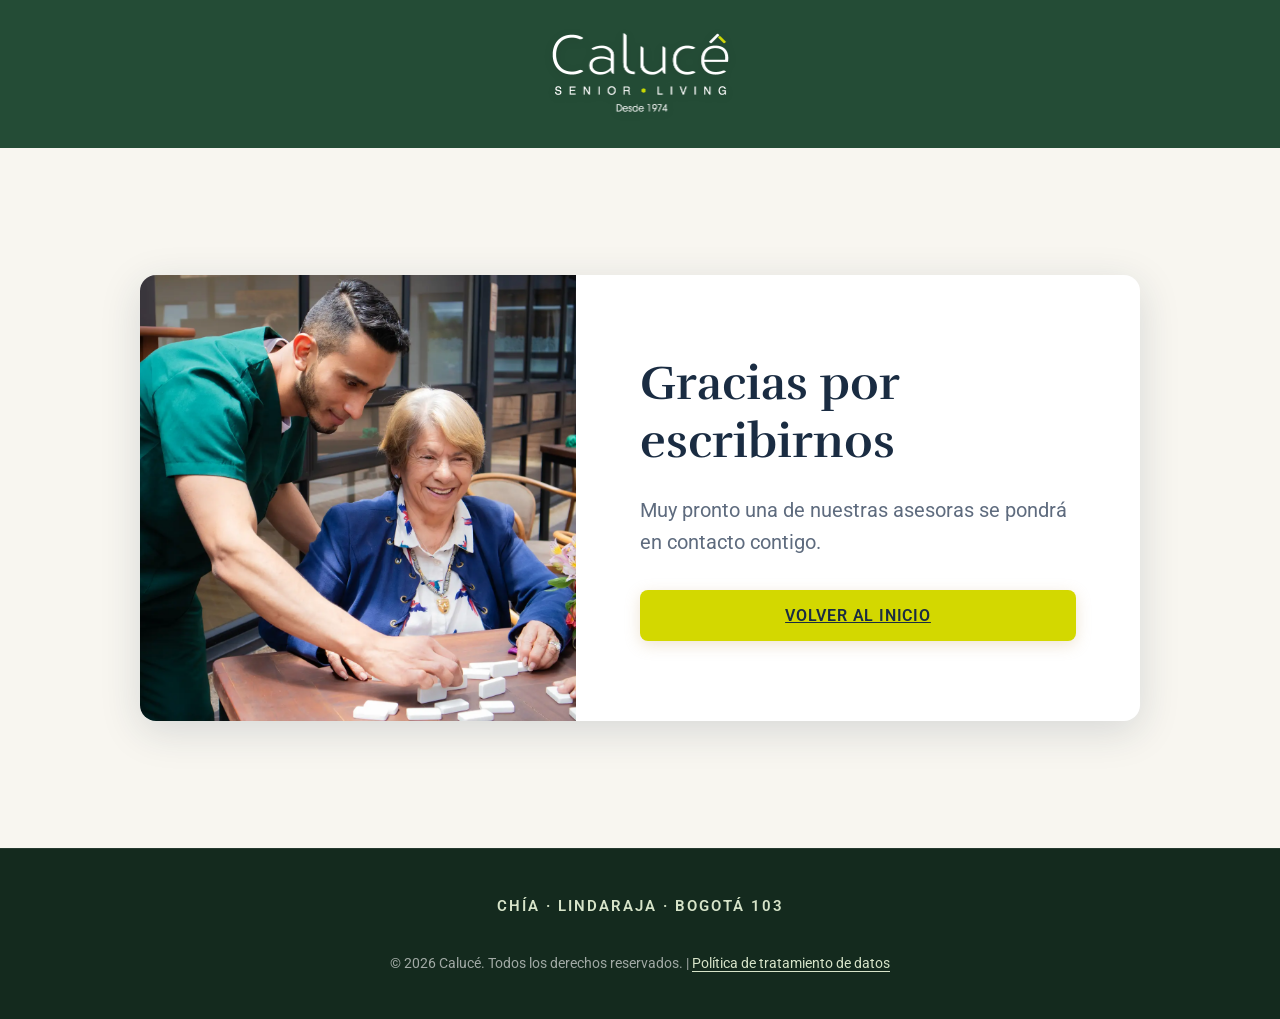
<file: gracias.html>
<!DOCTYPE html>
<html lang="es">
<head>
    <!-- Google Tag Manager -->
    <script>(function(w,d,s,l,i){w[l]=w[l]||[];w[l].push({'gtm.start':
    new Date().getTime(),event:'gtm.js'});var f=d.getElementsByTagName(s)[0],
    j=d.createElement(s),dl=l!='dataLayer'?'&l='+l:'';j.async=true;j.src=
    'https://www.googletagmanager.com/gtm.js?id='+i+dl;f.parentNode.insertBefore(j,f);
    })(window,document,'script','dataLayer','GTM-M3RSPCSP');</script>
    <!-- End Google Tag Manager -->
    <meta charset="UTF-8">
    <meta name="viewport" content="width=device-width, initial-scale=1.0">
    <title>Gracias - Calucé Senior Living</title>
    
    <!-- Favicon -->
    <link rel="icon" href="favicon.ico?v=2" type="image/x-icon">
    
    <!-- Google Fonts -->
    <link rel="preconnect" href="https://fonts.googleapis.com">
    <link rel="preconnect" href="https://fonts.gstatic.com" crossorigin>
    <link href="https://fonts.googleapis.com/css2?family=Roboto:wght@300;400;500;700&family=Rufina:wght@400;700&display=swap" rel="stylesheet">
    
    <!-- CSS -->
    <link rel="stylesheet" href="style.css">
</head>
<body class="thank-you-page">
    <!-- Google Tag Manager (noscript) -->
    <noscript><iframe src="https://www.googletagmanager.com/ns.html?id=GTM-M3RSPCSP"
    height="0" width="0" style="display:none;visibility:hidden"></iframe></noscript>
    <!-- End Google Tag Manager (noscript) -->
    <!-- Header -->
    <header class="header" style="position: static; background-color: #244c36;">
        <div class="logo-container" style="text-align: center;">
            <a href="index.html">
                <img src="Caluce_senior_living_logo_x2.webp" alt="Calucé Senior Living Logo" class="logo">
            </a>
        </div>
    </header>

    <main class="thank-you-main">
        <div class="thank-you-container">
            <div class="thank-you-image">
                <img src="thank_you_bg.webp" alt="Calucé">
            </div>
            <div class="thank-you-text">
                <h1>Gracias por escribirnos</h1>
                <p>Muy pronto una de nuestras asesoras se pondrá en contacto contigo.</p>
                <a href="index.html" class="submit-btn" style="width: auto; padding: 1rem 3rem; margin-top: 2rem;">VOLVER AL INICIO</a>
            </div>
        </div>
    </main>

    <!-- Footer -->
    <footer class="footer">
        <div class="footer-content">
            <div class="footer-locations">CHÍA &middot; LINDARAJA &middot; BOGOTÁ 103</div>
            <div class="footer-legal">
                &copy; 2026 Calucé. Todos los derechos reservados. | <a href="politica.html">Política de tratamiento de datos</a>
            </div>
        </div>
    </footer>
</body>
</html>
</file>
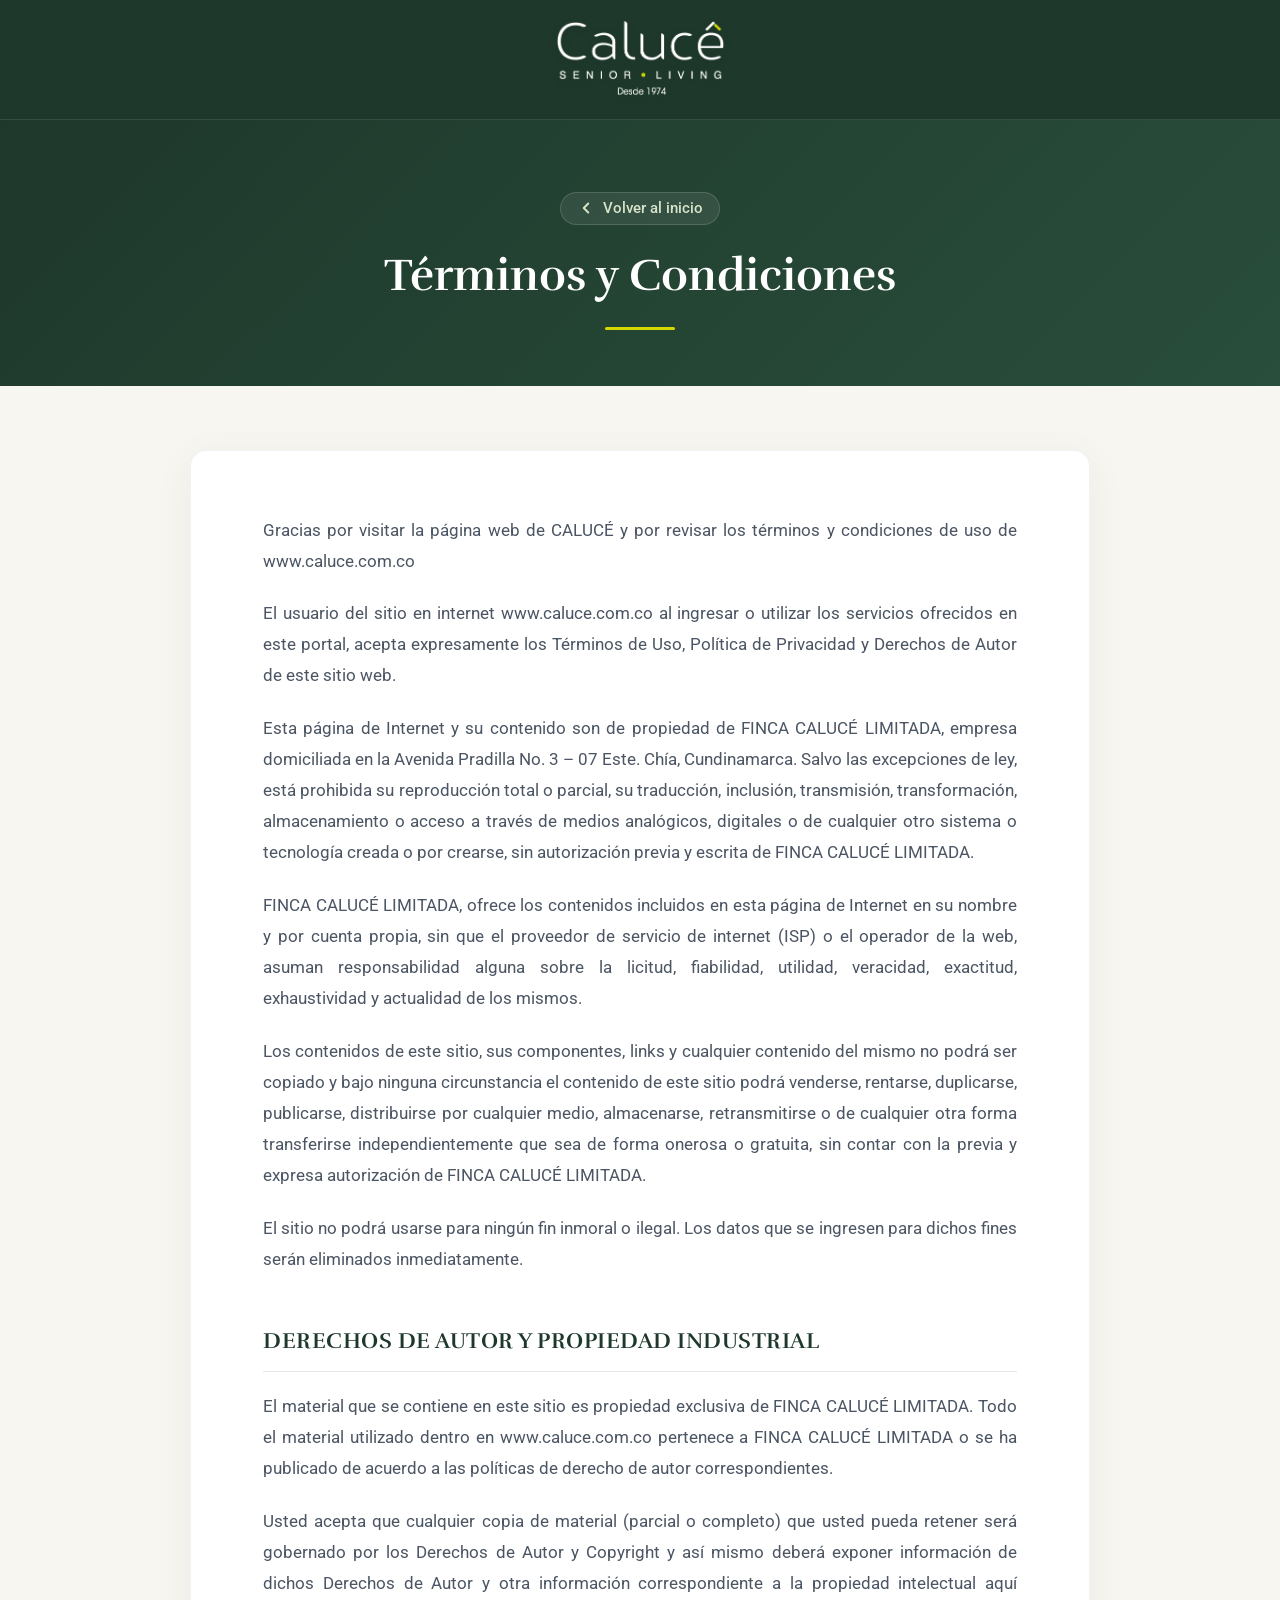
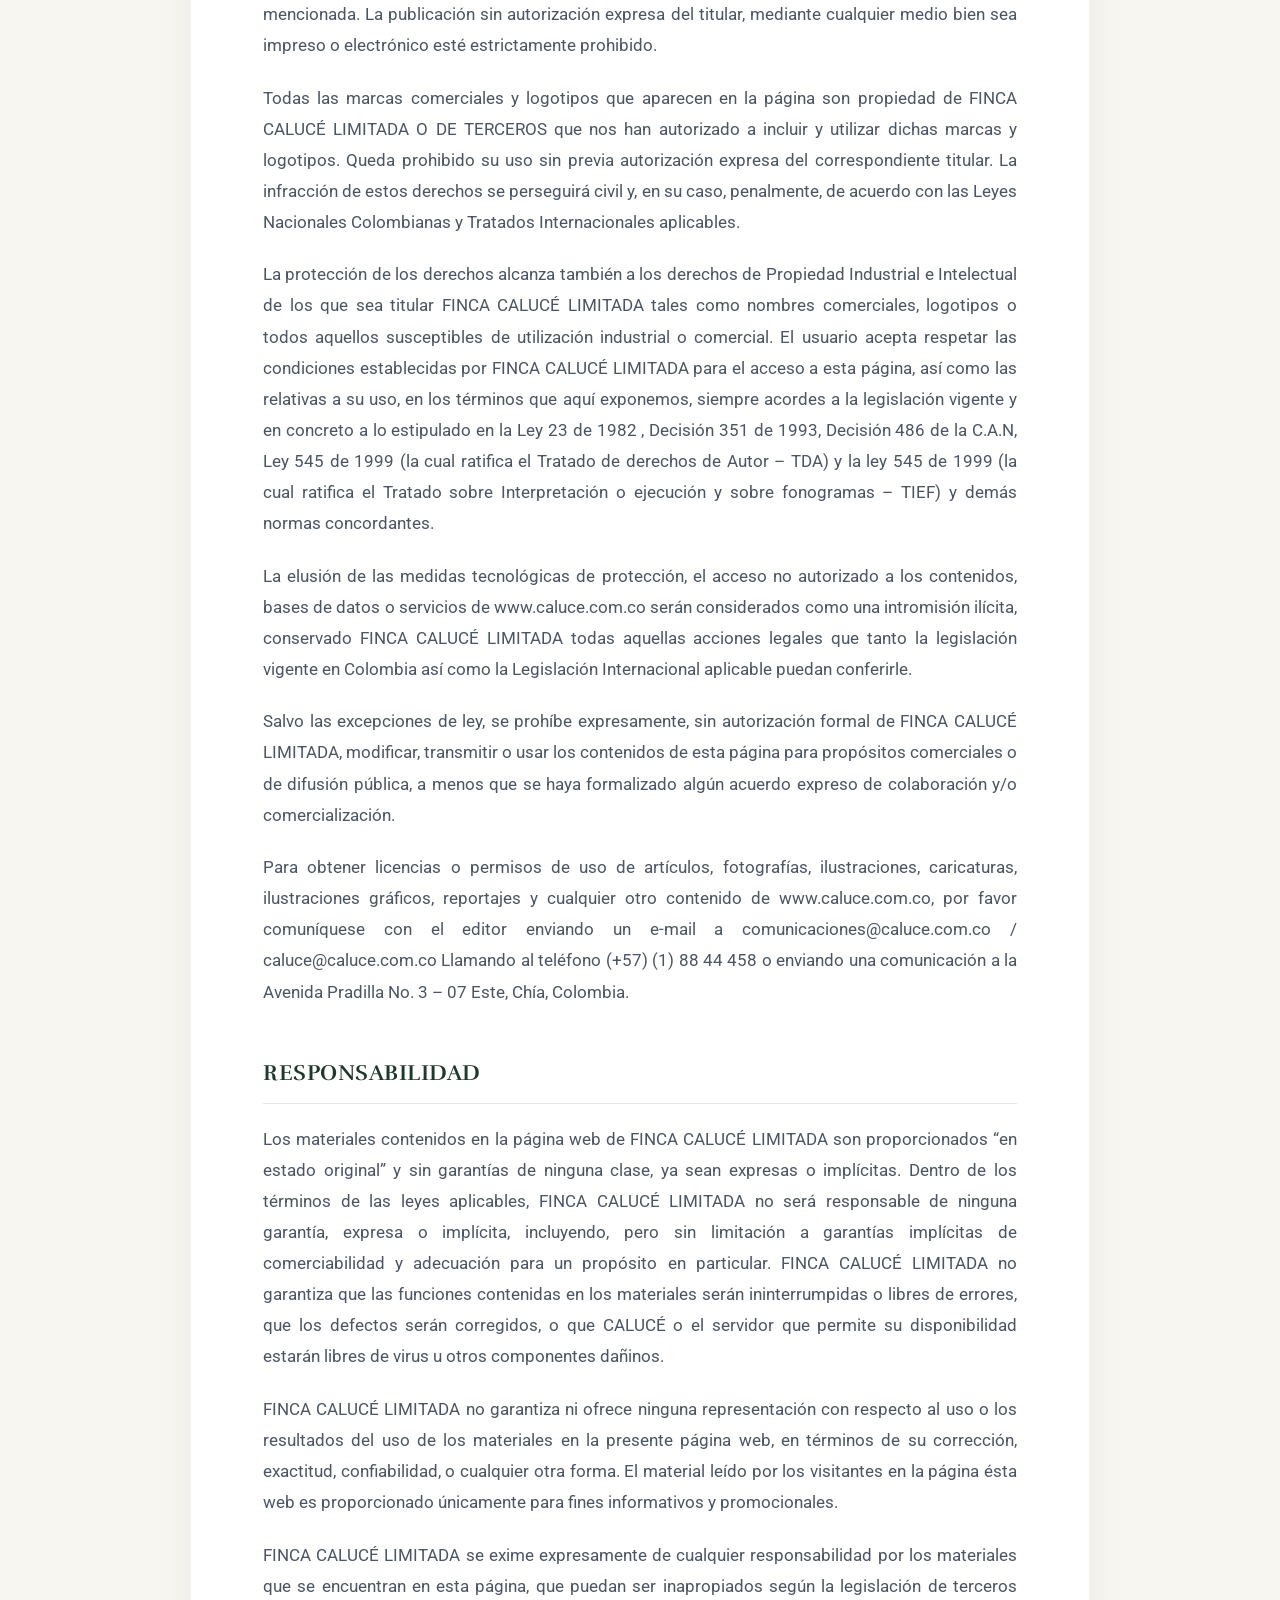
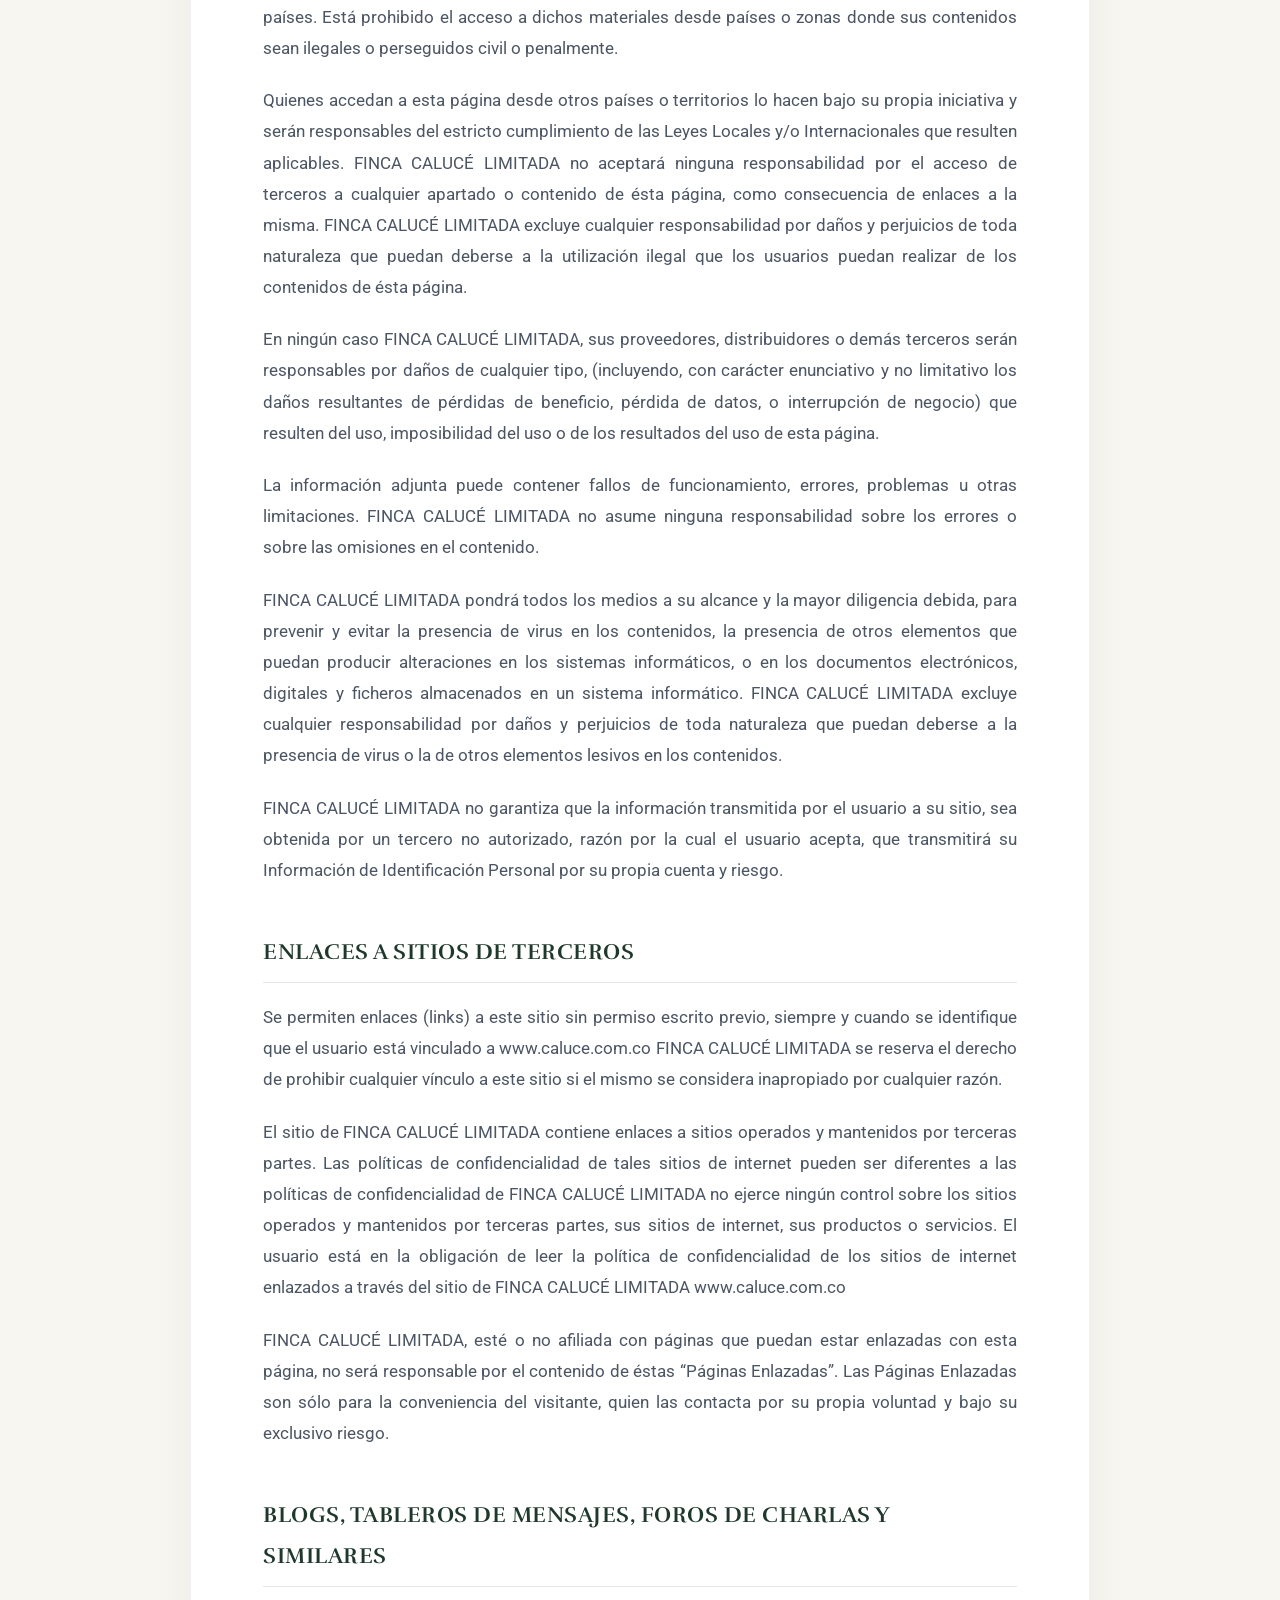
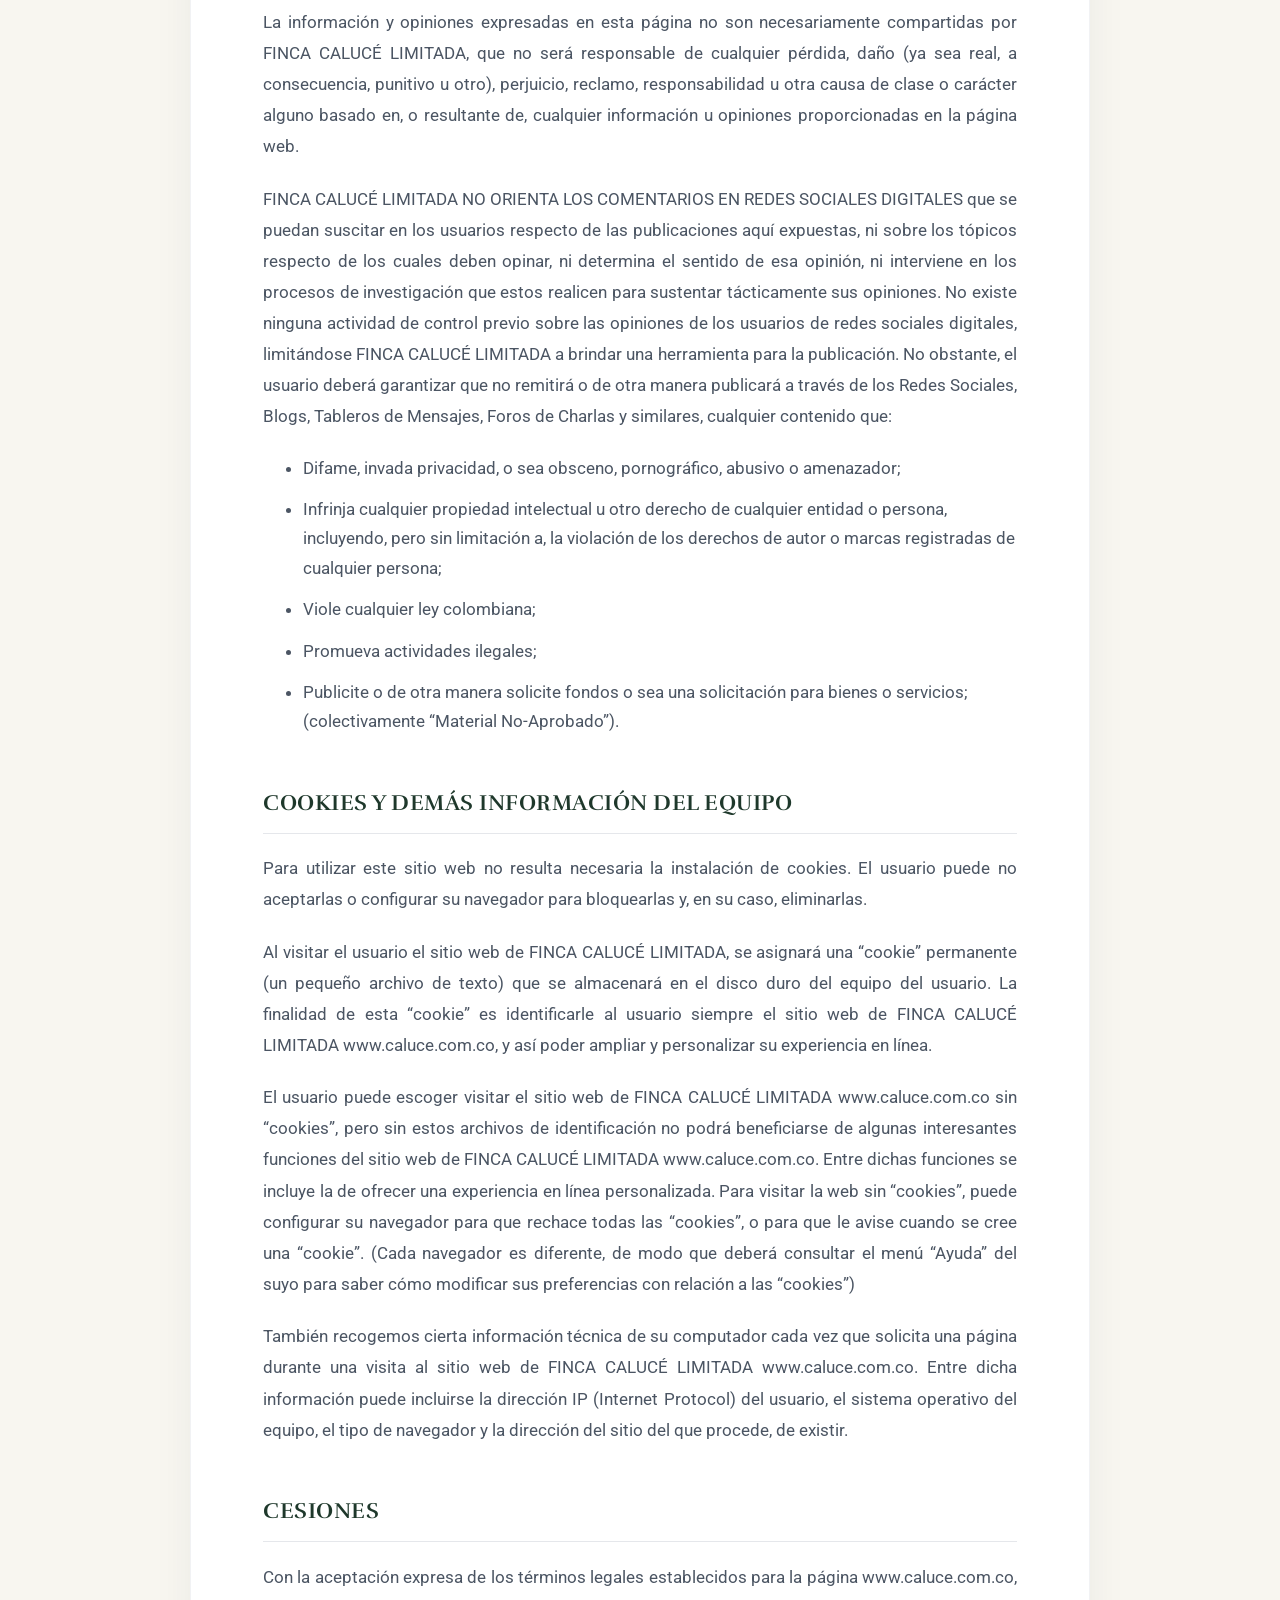
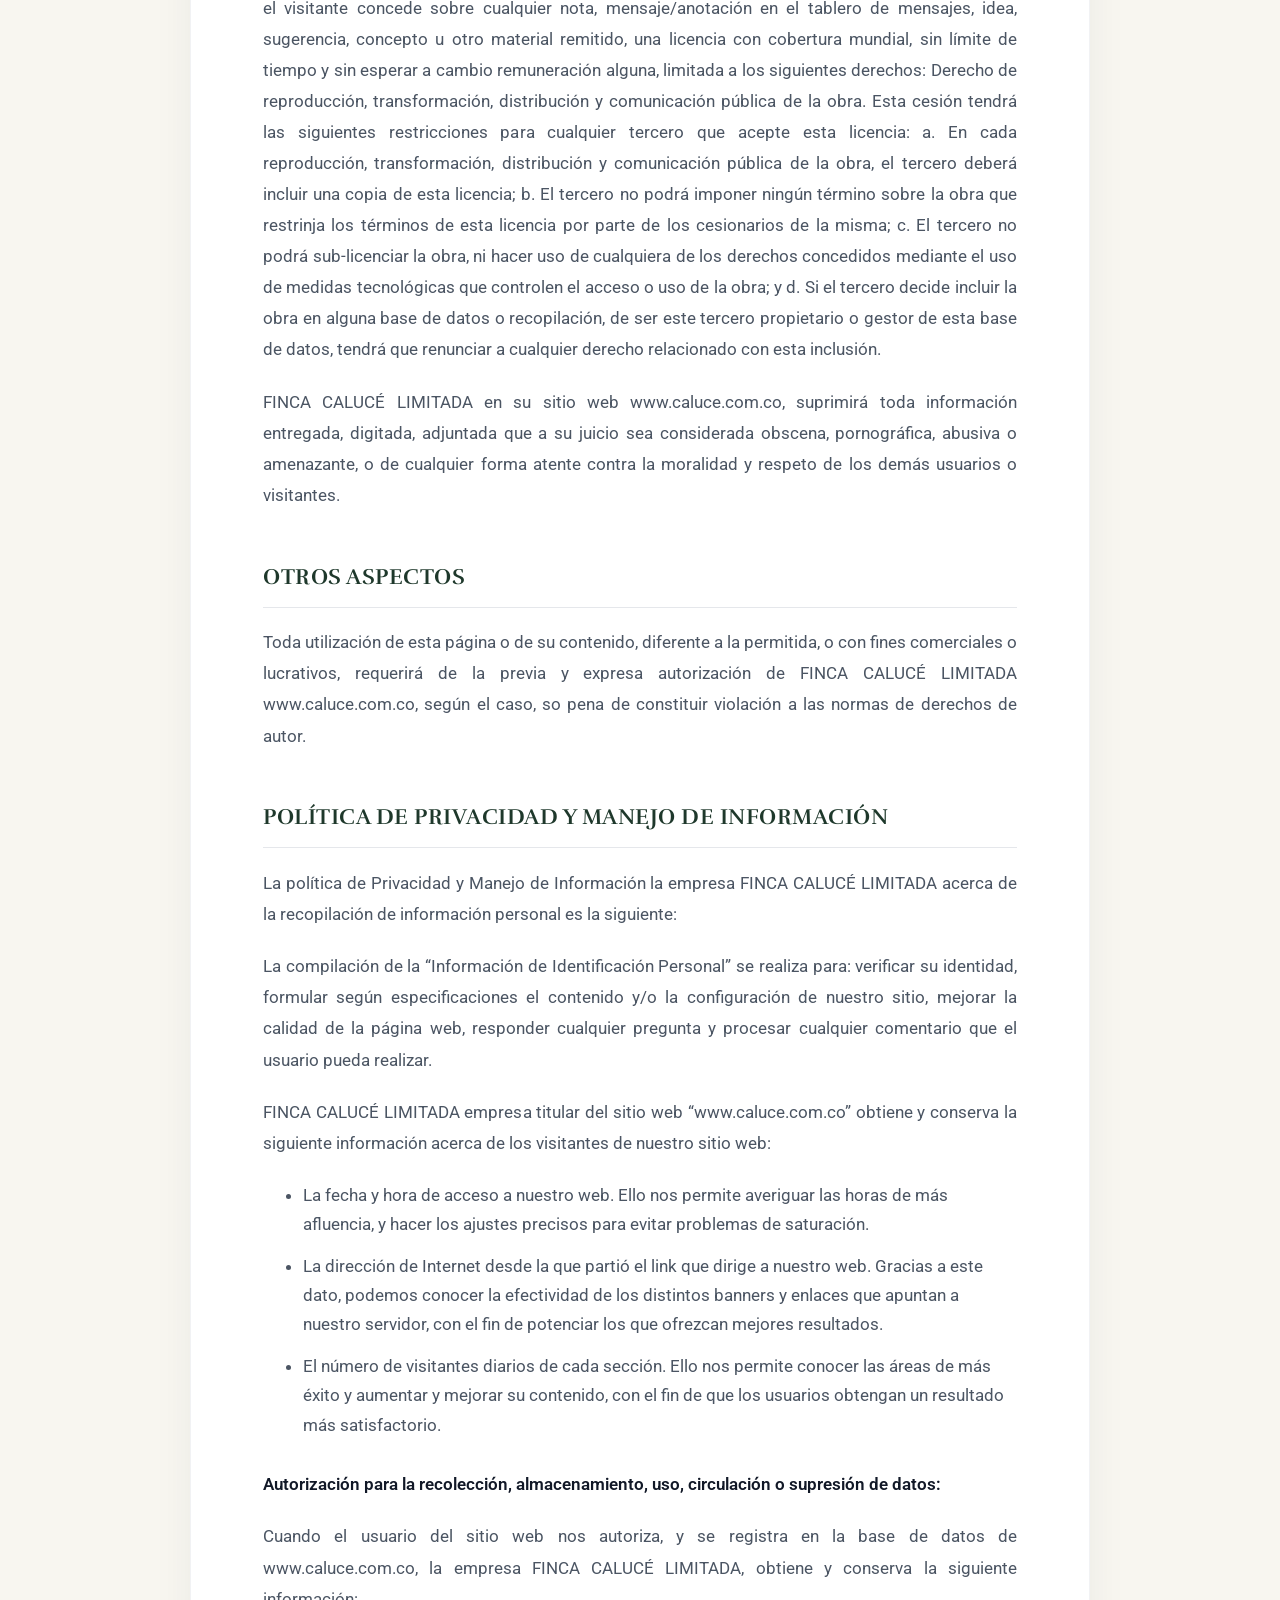
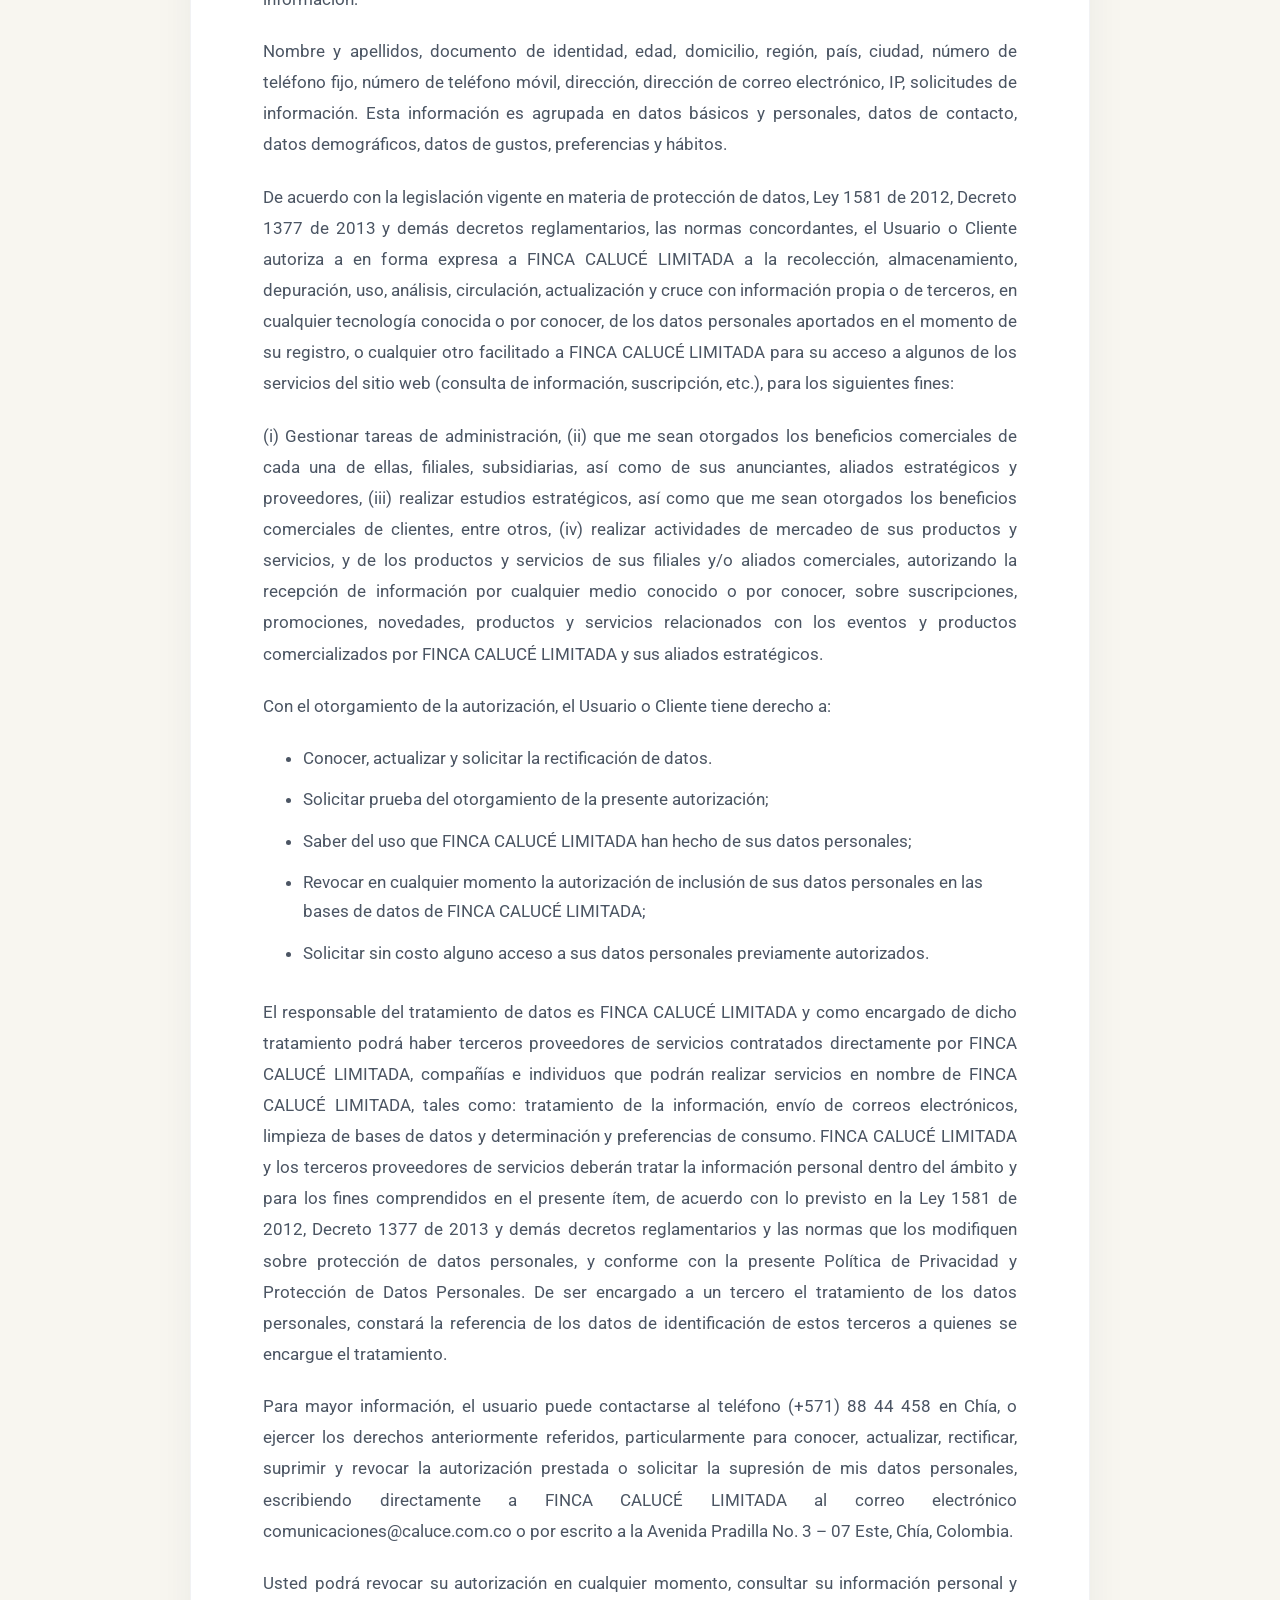
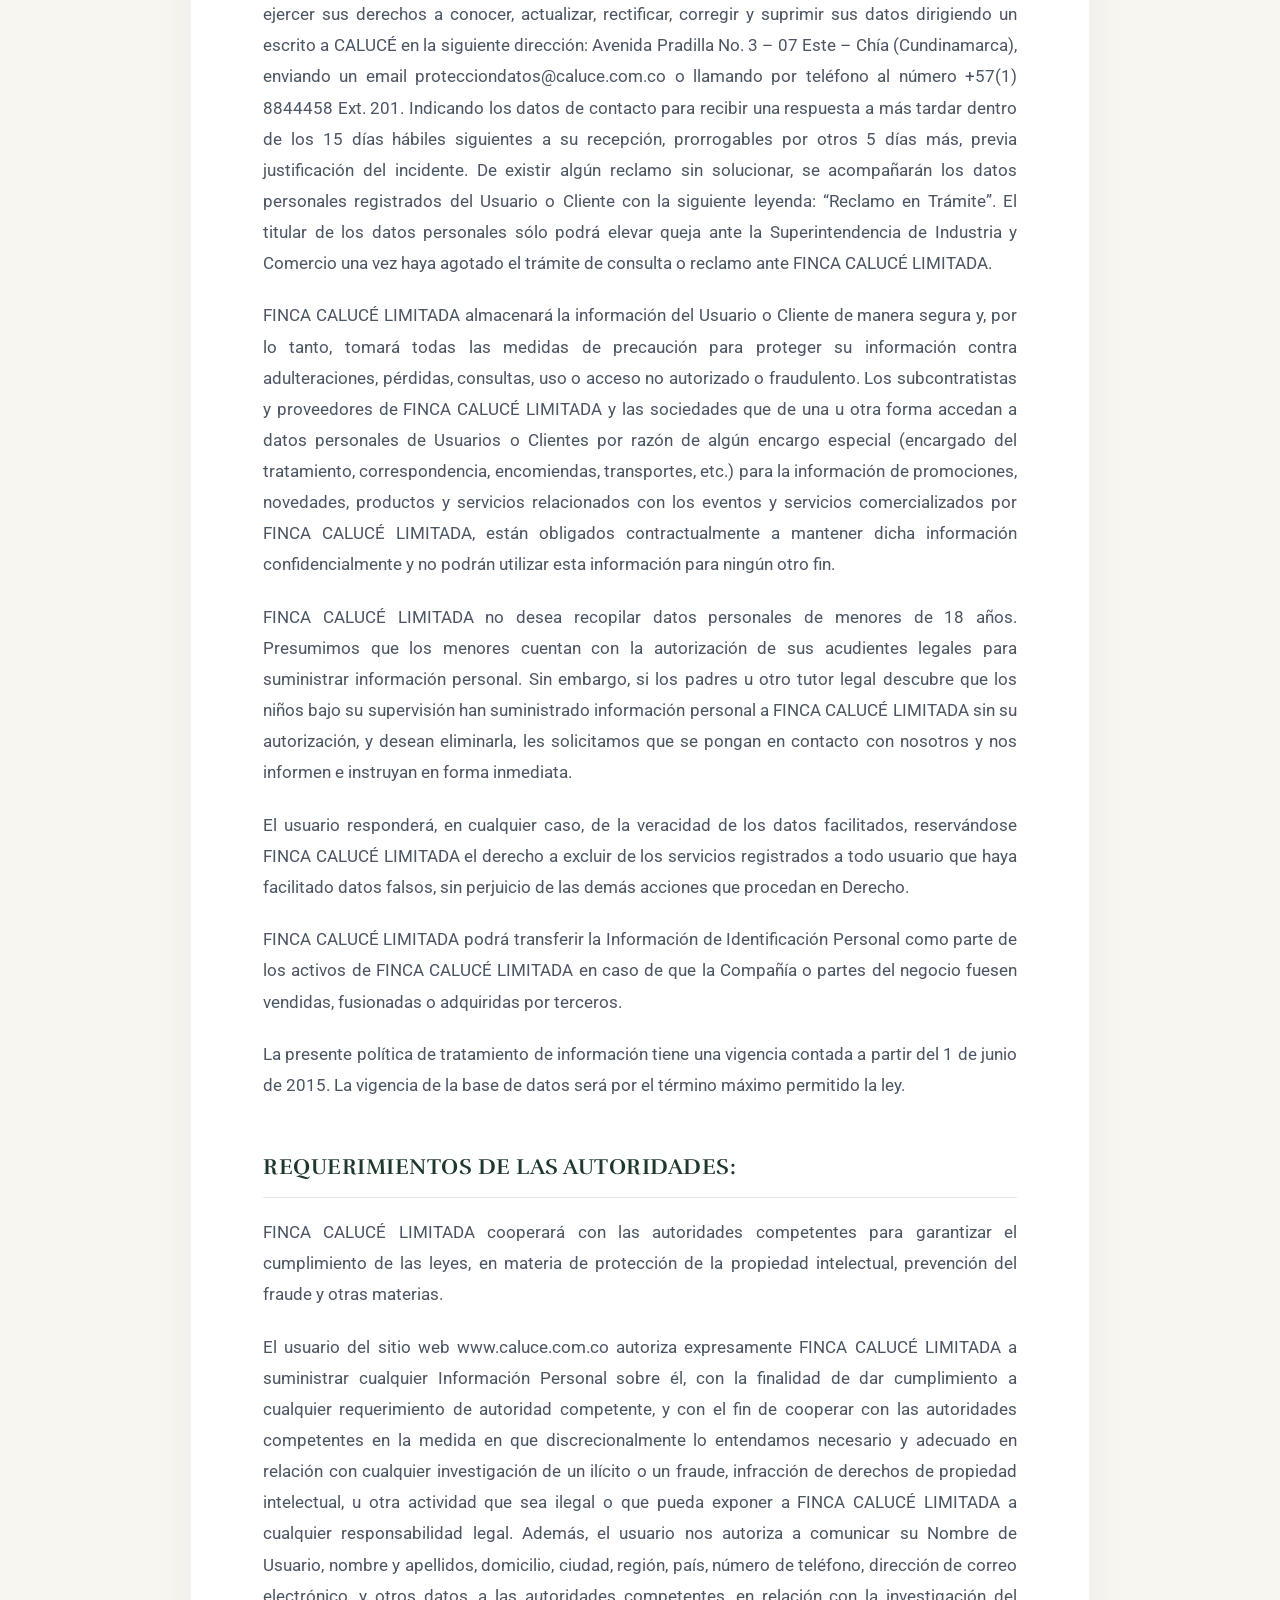
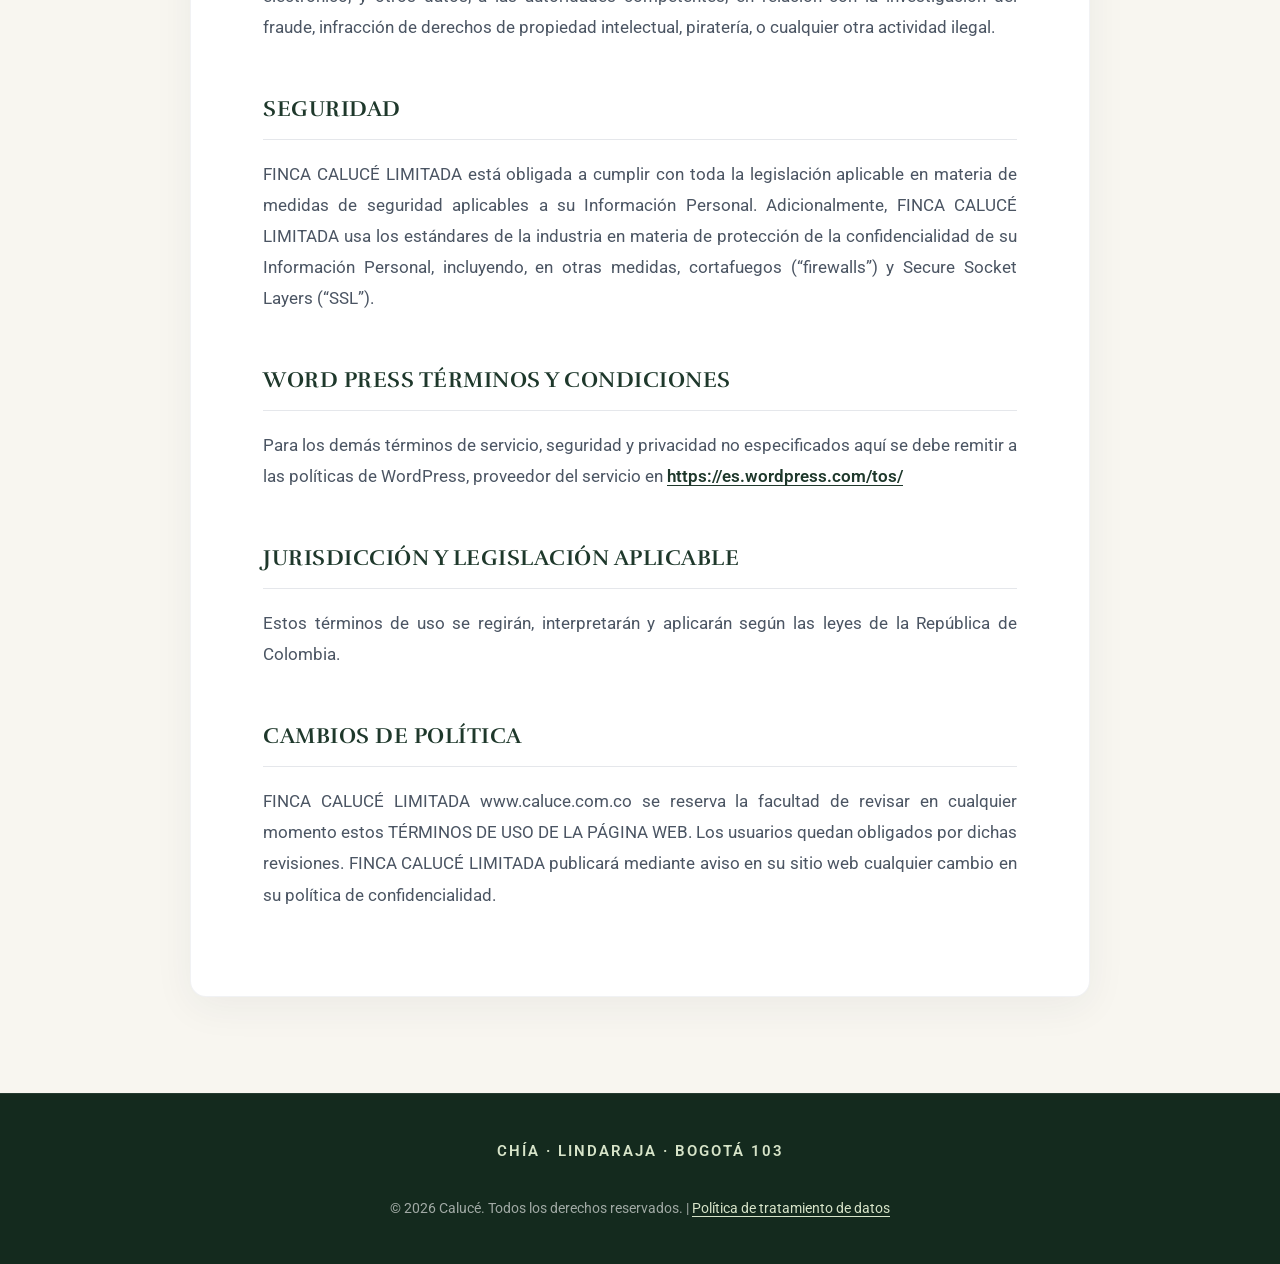
<file: politica.html>
<!DOCTYPE html>
<html lang="es">
<head>
    <!-- Google Tag Manager -->
    <script>(function(w,d,s,l,i){w[l]=w[l]||[];w[l].push({'gtm.start':
    new Date().getTime(),event:'gtm.js'});var f=d.getElementsByTagName(s)[0],
    j=d.createElement(s),dl=l!='dataLayer'?'&l='+l:'';j.async=true;j.src=
    'https://www.googletagmanager.com/gtm.js?id='+i+dl;f.parentNode.insertBefore(j,f);
    })(window,document,'script','dataLayer','GTM-M3RSPCSP');</script>
    <!-- End Google Tag Manager -->
    <meta charset="UTF-8">
    <meta name="viewport" content="width=device-width, initial-scale=1.0">
    <title>Política de Tratamiento de Datos - Calucé Senior Living</title>
    
    <!-- Favicon -->
    <link rel="icon" href="favicon.ico?v=2" type="image/x-icon">
    
    <!-- Google Fonts -->
    <link rel="preconnect" href="https://fonts.googleapis.com">
    <link rel="preconnect" href="https://fonts.gstatic.com" crossorigin>
    <link href="https://fonts.googleapis.com/css2?family=Roboto:wght@300;400;500;700&family=Rufina:wght@400;700&display=swap" rel="stylesheet">
    
    <!-- CSS -->
    <link rel="stylesheet" href="style.css?v=10">
</head>
<body>
    <!-- Google Tag Manager (noscript) -->
    <noscript><iframe src="https://www.googletagmanager.com/ns.html?id=GTM-M3RSPCSP"
    height="0" width="0" style="display:none;visibility:hidden"></iframe></noscript>
    <!-- End Google Tag Manager (noscript) -->
    <header class="policy-header">
        <div class="logo-container">
            <a href="index.html" aria-label="Ir al inicio">
                <img src="Caluce_senior_living_logo_x2.webp" alt="Calucé Senior Living Logo" class="logo">
            </a>
        </div>
    </header>

    <main class="policy-page">
        <section class="policy-banner">
            <div class="policy-banner-container">
                <a href="index.html" class="policy-back-link">
                    <svg width="18" height="18" viewBox="0 0 24 24" fill="none" stroke="currentColor" stroke-width="2.5" stroke-linecap="round" stroke-linejoin="round"><path d="m15 18-6-6 6-6"/></svg>
                    <span>Volver al inicio</span>
                </a>
                <h1 class="policy-title">Términos y Condiciones</h1>
                <div class="title-divider"></div>
            </div>
        </section>

        <section class="policy-content">
            <div class="policy-container">
                <p>Gracias por visitar la página web de CALUCÉ y por revisar los términos y condiciones de uso de www.caluce.com.co</p>

                <p>El usuario del sitio en internet www.caluce.com.co al ingresar o utilizar los servicios ofrecidos en este portal, acepta expresamente los Términos de Uso, Política de Privacidad y Derechos de Autor de este sitio web.</p>

                <p>Esta página de Internet y su contenido son de propiedad de FINCA CALUCÉ LIMITADA, empresa domiciliada en la Avenida Pradilla No. 3 – 07 Este. Chía, Cundinamarca. Salvo las excepciones de ley, está prohibida su reproducción total o parcial, su traducción, inclusión, transmisión, transformación, almacenamiento o acceso a través de medios analógicos, digitales o de cualquier otro sistema o tecnología creada o por crearse, sin autorización previa y escrita de FINCA CALUCÉ LIMITADA.</p>

                <p>FINCA CALUCÉ LIMITADA, ofrece los contenidos incluidos en esta página de Internet en su nombre y por cuenta propia, sin que el proveedor de servicio de internet (ISP) o el operador de la web, asuman responsabilidad alguna sobre la licitud, fiabilidad, utilidad, veracidad, exactitud, exhaustividad y actualidad de los mismos.</p>

                <p>Los contenidos de este sitio, sus componentes, links y cualquier contenido del mismo no podrá ser copiado y bajo ninguna circunstancia el contenido de este sitio podrá venderse, rentarse, duplicarse, publicarse, distribuirse por cualquier medio, almacenarse, retransmitirse o de cualquier otra forma transferirse independientemente que sea de forma onerosa o gratuita, sin contar con la previa y expresa autorización de FINCA CALUCÉ LIMITADA.</p>

                <p>El sitio no podrá usarse para ningún fin inmoral o ilegal. Los datos que se ingresen para dichos fines serán eliminados inmediatamente.</p>

                <h2>DERECHOS DE AUTOR Y PROPIEDAD INDUSTRIAL</h2>

                <p>El material que se contiene en este sitio es propiedad exclusiva de FINCA CALUCÉ LIMITADA. Todo el material utilizado dentro en www.caluce.com.co pertenece a FINCA CALUCÉ LIMITADA o se ha publicado de acuerdo a las políticas de derecho de autor correspondientes.</p>

                <p>Usted acepta que cualquier copia de material (parcial o completo) que usted pueda retener será gobernado por los Derechos de Autor y Copyright y así mismo deberá exponer información de dichos Derechos de Autor y otra información correspondiente a la propiedad intelectual aquí mencionada. La publicación sin autorización expresa del titular, mediante cualquier medio bien sea impreso o electrónico esté estrictamente prohibido.</p>

                <p>Todas las marcas comerciales y logotipos que aparecen en la página son propiedad de FINCA CALUCÉ LIMITADA O DE TERCEROS que nos han autorizado a incluir y utilizar dichas marcas y logotipos. Queda prohibido su uso sin previa autorización expresa del correspondiente titular. La infracción de estos derechos se perseguirá civil y, en su caso, penalmente, de acuerdo con las Leyes Nacionales Colombianas y Tratados Internacionales aplicables.</p>

                <p>La protección de los derechos alcanza también a los derechos de Propiedad Industrial e Intelectual de los que sea titular FINCA CALUCÉ LIMITADA tales como nombres comerciales, logotipos o todos aquellos susceptibles de utilización industrial o comercial. El usuario acepta respetar las condiciones establecidas por FINCA CALUCÉ LIMITADA para el acceso a esta página, así como las relativas a su uso, en los términos que aquí exponemos, siempre acordes a la legislación vigente y en concreto a lo estipulado en la Ley 23 de 1982 , Decisión 351 de 1993, Decisión 486 de la C.A.N, Ley 545 de 1999 (la cual ratifica el Tratado de derechos de Autor – TDA) y la ley 545 de 1999 (la cual ratifica el Tratado sobre Interpretación o ejecución y sobre fonogramas – TIEF) y demás normas concordantes.</p>

                <p>La elusión de las medidas tecnológicas de protección, el acceso no autorizado a los contenidos, bases de datos o servicios de www.caluce.com.co serán considerados como una intromisión ilícita, conservado FINCA CALUCÉ LIMITADA todas aquellas acciones legales que tanto la legislación vigente en Colombia así como la Legislación Internacional aplicable puedan conferirle.</p>

                <p>Salvo las excepciones de ley, se prohíbe expresamente, sin autorización formal de FINCA CALUCÉ LIMITADA, modificar, transmitir o usar los contenidos de esta página para propósitos comerciales o de difusión pública, a menos que se haya formalizado algún acuerdo expreso de colaboración y/o comercialización.</p>

                <p>Para obtener licencias o permisos de uso de artículos, fotografías, ilustraciones, caricaturas, ilustraciones gráficos, reportajes y cualquier otro contenido de www.caluce.com.co, por favor comuníquese con el editor enviando un e-mail a comunicaciones@caluce.com.co / caluce@caluce.com.co Llamando al teléfono (+57) (1) 88 44 458 o enviando una comunicación a la Avenida Pradilla No. 3 – 07 Este, Chía, Colombia.</p>

                <h2>RESPONSABILIDAD</h2>

                <p>Los materiales contenidos en la página web de FINCA CALUCÉ LIMITADA son proporcionados “en estado original” y sin garantías de ninguna clase, ya sean expresas o implícitas. Dentro de los términos de las leyes aplicables, FINCA CALUCÉ LIMITADA no será responsable de ninguna garantía, expresa o implícita, incluyendo, pero sin limitación a garantías implícitas de comerciabilidad y adecuación para un propósito en particular. FINCA CALUCÉ LIMITADA no garantiza que las funciones contenidas en los materiales serán ininterrumpidas o libres de errores, que los defectos serán corregidos, o que CALUCÉ o el servidor que permite su disponibilidad estarán libres de virus u otros componentes dañinos.</p>

                <p>FINCA CALUCÉ LIMITADA no garantiza ni ofrece ninguna representación con respecto al uso o los resultados del uso de los materiales en la presente página web, en términos de su corrección, exactitud, confiabilidad, o cualquier otra forma. El material leído por los visitantes en la página ésta web es proporcionado únicamente para fines informativos y promocionales.</p>

                <p>FINCA CALUCÉ LIMITADA se exime expresamente de cualquier responsabilidad por los materiales que se encuentran en esta página, que puedan ser inapropiados según la legislación de terceros países. Está prohibido el acceso a dichos materiales desde países o zonas donde sus contenidos sean ilegales o perseguidos civil o penalmente.</p>

                <p>Quienes accedan a esta página desde otros países o territorios lo hacen bajo su propia iniciativa y serán responsables del estricto cumplimiento de las Leyes Locales y/o Internacionales que resulten aplicables. FINCA CALUCÉ LIMITADA no aceptará ninguna responsabilidad por el acceso de terceros a cualquier apartado o contenido de ésta página, como consecuencia de enlaces a la misma. FINCA CALUCÉ LIMITADA excluye cualquier responsabilidad por daños y perjuicios de toda naturaleza que puedan deberse a la utilización ilegal que los usuarios puedan realizar de los contenidos de ésta página.</p>

                <p>En ningún caso FINCA CALUCÉ LIMITADA, sus proveedores, distribuidores o demás terceros serán responsables por daños de cualquier tipo, (incluyendo, con carácter enunciativo y no limitativo los daños resultantes de pérdidas de beneficio, pérdida de datos, o interrupción de negocio) que resulten del uso, imposibilidad del uso o de los resultados del uso de esta página.</p>

                <p>La información adjunta puede contener fallos de funcionamiento, errores, problemas u otras limitaciones. FINCA CALUCÉ LIMITADA no asume ninguna responsabilidad sobre los errores o sobre las omisiones en el contenido.</p>

                <p>FINCA CALUCÉ LIMITADA pondrá todos los medios a su alcance y la mayor diligencia debida, para prevenir y evitar la presencia de virus en los contenidos, la presencia de otros elementos que puedan producir alteraciones en los sistemas informáticos, o en los documentos electrónicos, digitales y ficheros almacenados en un sistema informático. FINCA CALUCÉ LIMITADA excluye cualquier responsabilidad por daños y perjuicios de toda naturaleza que puedan deberse a la presencia de virus o la de otros elementos lesivos en los contenidos.</p>

                <p>FINCA CALUCÉ LIMITADA no garantiza que la información transmitida por el usuario a su sitio, sea obtenida por un tercero no autorizado, razón por la cual el usuario acepta, que transmitirá su Información de Identificación Personal por su propia cuenta y riesgo.</p>

                <h2>ENLACES A SITIOS DE TERCEROS</h2>

                <p>Se permiten enlaces (links) a este sitio sin permiso escrito previo, siempre y cuando se identifique que el usuario está vinculado a www.caluce.com.co FINCA CALUCÉ LIMITADA se reserva el derecho de prohibir cualquier vínculo a este sitio si el mismo se considera inapropiado por cualquier razón.</p>

                <p>El sitio de FINCA CALUCÉ LIMITADA contiene enlaces a sitios operados y mantenidos por terceras partes. Las políticas de confidencialidad de tales sitios de internet pueden ser diferentes a las políticas de confidencialidad de FINCA CALUCÉ LIMITADA no ejerce ningún control sobre los sitios operados y mantenidos por terceras partes, sus sitios de internet, sus productos o servicios. El usuario está en la obligación de leer la política de confidencialidad de los sitios de internet enlazados a través del sitio de FINCA CALUCÉ LIMITADA www.caluce.com.co</p>

                <p>FINCA CALUCÉ LIMITADA, esté o no afiliada con páginas que puedan estar enlazadas con esta página, no será responsable por el contenido de éstas “Páginas Enlazadas”. Las Páginas Enlazadas son sólo para la conveniencia del visitante, quien las contacta por su propia voluntad y bajo su exclusivo riesgo.</p>

                <h2>BLOGS, TABLEROS DE MENSAJES, FOROS DE CHARLAS Y SIMILARES</h2>

                <p>La información y opiniones expresadas en esta página no son necesariamente compartidas por FINCA CALUCÉ LIMITADA, que no será responsable de cualquier pérdida, daño (ya sea real, a consecuencia, punitivo u otro), perjuicio, reclamo, responsabilidad u otra causa de clase o carácter alguno basado en, o resultante de, cualquier información u opiniones proporcionadas en la página web.</p>

                <p>FINCA CALUCÉ LIMITADA NO ORIENTA LOS COMENTARIOS EN REDES SOCIALES DIGITALES que se puedan suscitar en los usuarios respecto de las publicaciones aquí expuestas, ni sobre los tópicos respecto de los cuales deben opinar, ni determina el sentido de esa opinión, ni interviene en los procesos de investigación que estos realicen para sustentar tácticamente sus opiniones. No existe ninguna actividad de control previo sobre las opiniones de los usuarios de redes sociales digitales, limitándose FINCA CALUCÉ LIMITADA a brindar una herramienta para la publicación. No obstante, el usuario deberá garantizar que no remitirá o de otra manera publicará a través de los Redes Sociales, Blogs, Tableros de Mensajes, Foros de Charlas y similares, cualquier contenido que:</p>

                <ul>
                <li>Difame, invada privacidad, o sea obsceno, pornográfico, abusivo o amenazador;</li>
                <li>Infrinja cualquier propiedad intelectual u otro derecho de cualquier entidad o persona, incluyendo, pero sin limitación a, la violación de los derechos de autor o marcas registradas de cualquier persona;</li>
                <li>Viole cualquier ley colombiana;</li>
                <li>Promueva actividades ilegales;</li>
                <li>Publicite o de otra manera solicite fondos o sea una solicitación para bienes o servicios; (colectivamente “Material No-Aprobado”).</li>
                </ul>

                <h2>COOKIES Y DEMÁS INFORMACIÓN DEL EQUIPO</h2>

                <p>Para utilizar este sitio web no resulta necesaria la instalación de cookies. El usuario puede no aceptarlas o configurar su navegador para bloquearlas y, en su caso, eliminarlas.</p>

                <p>Al visitar el usuario el sitio web de FINCA CALUCÉ LIMITADA, se asignará una “cookie” permanente (un pequeño archivo de texto) que se almacenará en el disco duro del equipo del usuario. La finalidad de esta “cookie” es identificarle al usuario siempre el sitio web de FINCA CALUCÉ LIMITADA www.caluce.com.co, y así poder ampliar y personalizar su experiencia en línea.</p>

                <p>El usuario puede escoger visitar el sitio web de FINCA CALUCÉ LIMITADA www.caluce.com.co sin “cookies”, pero sin estos archivos de identificación no podrá beneficiarse de algunas interesantes funciones del sitio web de FINCA CALUCÉ LIMITADA www.caluce.com.co. Entre dichas funciones se incluye la de ofrecer una experiencia en línea personalizada. Para visitar la web sin “cookies”, puede configurar su navegador para que rechace todas las “cookies”, o para que le avise cuando se cree una “cookie”. (Cada navegador es diferente, de modo que deberá consultar el menú “Ayuda” del suyo para saber cómo modificar sus preferencias con relación a las “cookies”)</p>

                <p>También recogemos cierta información técnica de su computador cada vez que solicita una página durante una visita al sitio web de FINCA CALUCÉ LIMITADA www.caluce.com.co. Entre dicha información puede incluirse la dirección IP (Internet Protocol) del usuario, el sistema operativo del equipo, el tipo de navegador y la dirección del sitio del que procede, de existir.</p>

                <h2>CESIONES</h2>

                <p>Con la aceptación expresa de los términos legales establecidos para la página www.caluce.com.co, el visitante concede sobre cualquier nota, mensaje/anotación en el tablero de mensajes, idea, sugerencia, concepto u otro material remitido, una licencia con cobertura mundial, sin límite de tiempo y sin esperar a cambio remuneración alguna, limitada a los siguientes derechos: Derecho de reproducción, transformación, distribución y comunicación pública de la obra. Esta cesión tendrá las siguientes restricciones para cualquier tercero que acepte esta licencia: a. En cada reproducción, transformación, distribución y comunicación pública de la obra, el tercero deberá incluir una copia de esta licencia; b. El tercero no podrá imponer ningún término sobre la obra que restrinja los términos de esta licencia por parte de los cesionarios de la misma; c. El tercero no podrá sub-licenciar la obra, ni hacer uso de cualquiera de los derechos concedidos mediante el uso de medidas tecnológicas que controlen el acceso o uso de la obra; y d. Si el tercero decide incluir la obra en alguna base de datos o recopilación, de ser este tercero propietario o gestor de esta base de datos, tendrá que renunciar a cualquier derecho relacionado con esta inclusión.</p>

                <p>FINCA CALUCÉ LIMITADA en su sitio web www.caluce.com.co, suprimirá toda información entregada, digitada, adjuntada que a su juicio sea considerada obscena, pornográfica, abusiva o amenazante, o de cualquier forma atente contra la moralidad y respeto de los demás usuarios o visitantes.</p>

                <h2>OTROS ASPECTOS</h2>

                <p>Toda utilización de esta página o de su contenido, diferente a la permitida, o con fines comerciales o lucrativos, requerirá de la previa y expresa autorización de FINCA CALUCÉ LIMITADA www.caluce.com.co, según el caso, so pena de constituir violación a las normas de derechos de autor.</p>

                <h2>POLÍTICA DE PRIVACIDAD Y MANEJO DE INFORMACIÓN</h2>

                <p>La política de Privacidad y Manejo de Información la empresa FINCA CALUCÉ LIMITADA acerca de la recopilación de información personal es la siguiente:</p>

                <p>La compilación de la “Información de Identificación Personal” se realiza para: verificar su identidad, formular según especificaciones el contenido y/o la configuración de nuestro sitio, mejorar la calidad de la página web, responder cualquier pregunta y procesar cualquier comentario que el usuario pueda realizar.</p>

                <p>FINCA CALUCÉ LIMITADA empresa titular del sitio web “www.caluce.com.co” obtiene y conserva la siguiente información acerca de los visitantes de nuestro sitio web:</p>

                <ul>
                <li>La fecha y hora de acceso a nuestro web. Ello nos permite averiguar las horas de más afluencia, y hacer los ajustes precisos para evitar problemas de saturación.</li>
                <li>La dirección de Internet desde la que partió el link que dirige a nuestro web. Gracias a este dato, podemos conocer la efectividad de los distintos banners y enlaces que apuntan a nuestro servidor, con el fin de potenciar los que ofrezcan mejores resultados.</li>
                <li>El número de visitantes diarios de cada sección. Ello nos permite conocer las áreas de más éxito y aumentar y mejorar su contenido, con el fin de que los usuarios obtengan un resultado más satisfactorio.</li>
                </ul>

                <p><strong>Autorización para la recolección, almacenamiento, uso, circulación o supresión de datos:</strong></p>

                <p>Cuando el usuario del sitio web nos autoriza, y se registra en la base de datos de www.caluce.com.co, la empresa FINCA CALUCÉ LIMITADA, obtiene y conserva la siguiente información:</p>

                <p>Nombre y apellidos, documento de identidad, edad, domicilio, región, país, ciudad, número de teléfono fijo, número de teléfono móvil, dirección, dirección de correo electrónico, IP, solicitudes de información. Esta información es agrupada en datos básicos y personales, datos de contacto, datos demográficos, datos de gustos, preferencias y hábitos.</p>

                <p>De acuerdo con la legislación vigente en materia de protección de datos, Ley 1581 de 2012, Decreto 1377 de 2013 y demás decretos reglamentarios, las normas concordantes, el Usuario o Cliente autoriza a en forma expresa a FINCA CALUCÉ LIMITADA a la recolección, almacenamiento, depuración, uso, análisis, circulación, actualización y cruce con información propia o de terceros, en cualquier tecnología conocida o por conocer, de los datos personales aportados en el momento de su registro, o cualquier otro facilitado a FINCA CALUCÉ LIMITADA para su acceso a algunos de los servicios del sitio web (consulta de información, suscripción, etc.), para los siguientes fines:</p>

                <p>(i) Gestionar tareas de administración, (ii) que me sean otorgados los beneficios comerciales de cada una de ellas, filiales, subsidiarias, así como de sus anunciantes, aliados estratégicos y proveedores, (iii) realizar estudios estratégicos, así como que me sean otorgados los beneficios comerciales de clientes, entre otros, (iv) realizar actividades de mercadeo de sus productos y servicios, y de los productos y servicios de sus filiales y/o aliados comerciales, autorizando la recepción de información por cualquier medio conocido o por conocer, sobre suscripciones, promociones, novedades, productos y servicios relacionados con los eventos y productos comercializados por FINCA CALUCÉ LIMITADA y sus aliados estratégicos.</p>

                <p>Con el otorgamiento de la autorización, el Usuario o Cliente tiene derecho a:</p>

                <ul>
                <li>Conocer, actualizar y solicitar la rectificación de datos.</li>
                <li>Solicitar prueba del otorgamiento de la presente autorización;</li>
                <li>Saber del uso que FINCA CALUCÉ LIMITADA han hecho de sus datos personales;</li>
                <li>Revocar en cualquier momento la autorización de inclusión de sus datos personales en las bases de datos de FINCA CALUCÉ LIMITADA;</li>
                <li>Solicitar sin costo alguno acceso a sus datos personales previamente autorizados.</li>
                </ul>

                <p>El responsable del tratamiento de datos es FINCA CALUCÉ LIMITADA y como encargado de dicho tratamiento podrá haber terceros proveedores de servicios contratados directamente por FINCA CALUCÉ LIMITADA, compañías e individuos que podrán realizar servicios en nombre de FINCA CALUCÉ LIMITADA, tales como: tratamiento de la información, envío de correos electrónicos, limpieza de bases de datos y determinación y preferencias de consumo. FINCA CALUCÉ LIMITADA y los terceros proveedores de servicios deberán tratar la información personal dentro del ámbito y para los fines comprendidos en el presente ítem, de acuerdo con lo previsto en la Ley 1581 de 2012, Decreto 1377 de 2013 y demás decretos reglamentarios y las normas que los modifiquen sobre protección de datos personales, y conforme con la presente Política de Privacidad y Protección de Datos Personales. De ser encargado a un tercero el tratamiento de los datos personales, constará la referencia de los datos de identificación de estos terceros a quienes se encargue el tratamiento.</p>

                <p>Para mayor información, el usuario puede contactarse al teléfono (+571) 88 44 458 en Chía, o ejercer los derechos anteriormente referidos, particularmente para conocer, actualizar, rectificar, suprimir y revocar la autorización prestada o solicitar la supresión de mis datos personales, escribiendo directamente a FINCA CALUCÉ LIMITADA al correo electrónico comunicaciones@caluce.com.co o por escrito a la Avenida Pradilla No. 3 – 07 Este, Chía, Colombia.</p>

                <p>Usted podrá revocar su autorización en cualquier momento, consultar su información personal y ejercer sus derechos a conocer, actualizar, rectificar, corregir y suprimir sus datos dirigiendo un escrito a CALUCÉ en la siguiente dirección: Avenida Pradilla No. 3 – 07 Este – Chía (Cundinamarca), enviando un email protecciondatos@caluce.com.co o llamando por teléfono al número +57(1) 8844458 Ext. 201. Indicando los datos de contacto para recibir una respuesta a más tardar dentro de los 15 días hábiles siguientes a su recepción, prorrogables por otros 5 días más, previa justificación del incidente. De existir algún reclamo sin solucionar, se acompañarán los datos personales registrados del Usuario o Cliente con la siguiente leyenda: “Reclamo en Trámite”. El titular de los datos personales sólo podrá elevar queja ante la Superintendencia de Industria y Comercio una vez haya agotado el trámite de consulta o reclamo ante FINCA CALUCÉ LIMITADA.</p>

                <p>FINCA CALUCÉ LIMITADA almacenará la información del Usuario o Cliente de manera segura y, por lo tanto, tomará todas las medidas de precaución para proteger su información contra adulteraciones, pérdidas, consultas, uso o acceso no autorizado o fraudulento. Los subcontratistas y proveedores de FINCA CALUCÉ LIMITADA y las sociedades que de una u otra forma accedan a datos personales de Usuarios o Clientes por razón de algún encargo especial (encargado del tratamiento, correspondencia, encomiendas, transportes, etc.) para la información de promociones, novedades, productos y servicios relacionados con los eventos y servicios comercializados por FINCA CALUCÉ LIMITADA, están obligados contractualmente a mantener dicha información confidencialmente y no podrán utilizar esta información para ningún otro fin.</p>

                <p>FINCA CALUCÉ LIMITADA no desea recopilar datos personales de menores de 18 años. Presumimos que los menores cuentan con la autorización de sus acudientes legales para suministrar información personal. Sin embargo, si los padres u otro tutor legal descubre que los niños bajo su supervisión han suministrado información personal a FINCA CALUCÉ LIMITADA sin su autorización, y desean eliminarla, les solicitamos que se pongan en contacto con nosotros y nos informen e instruyan en forma inmediata.</p>

                <p>El usuario responderá, en cualquier caso, de la veracidad de los datos facilitados, reservándose FINCA CALUCÉ LIMITADA el derecho a excluir de los servicios registrados a todo usuario que haya facilitado datos falsos, sin perjuicio de las demás acciones que procedan en Derecho.</p>

                <p>FINCA CALUCÉ LIMITADA podrá transferir la Información de Identificación Personal como parte de los activos de FINCA CALUCÉ LIMITADA en caso de que la Compañía o partes del negocio fuesen vendidas, fusionadas o adquiridas por terceros.</p>

                <p>La presente política de tratamiento de información tiene una vigencia contada a partir del 1 de junio de 2015. La vigencia de la base de datos será por el término máximo permitido la ley.</p>

                <h2>REQUERIMIENTOS DE LAS AUTORIDADES:</h2>

                <p>FINCA CALUCÉ LIMITADA cooperará con las autoridades competentes para garantizar el cumplimiento de las leyes, en materia de protección de la propiedad intelectual, prevención del fraude y otras materias.</p>

                <p>El usuario del sitio web www.caluce.com.co autoriza expresamente FINCA CALUCÉ LIMITADA a suministrar cualquier Información Personal sobre él, con la finalidad de dar cumplimiento a cualquier requerimiento de autoridad competente, y con el fin de cooperar con las autoridades competentes en la medida en que discrecionalmente lo entendamos necesario y adecuado en relación con cualquier investigación de un ilícito o un fraude, infracción de derechos de propiedad intelectual, u otra actividad que sea ilegal o que pueda exponer a FINCA CALUCÉ LIMITADA a cualquier responsabilidad legal. Además, el usuario nos autoriza a comunicar su Nombre de Usuario, nombre y apellidos, domicilio, ciudad, región, país, número de teléfono, dirección de correo electrónico, y otros datos, a las autoridades competentes, en relación con la investigación del fraude, infracción de derechos de propiedad intelectual, piratería, o cualquier otra actividad ilegal.</p>

                <h2>SEGURIDAD</h2>

                <p>FINCA CALUCÉ LIMITADA está obligada a cumplir con toda la legislación aplicable en materia de medidas de seguridad aplicables a su Información Personal. Adicionalmente, FINCA CALUCÉ LIMITADA usa los estándares de la industria en materia de protección de la confidencialidad de su Información Personal, incluyendo, en otras medidas, cortafuegos (“firewalls”) y Secure Socket Layers (“SSL”).</p>

                <h2>WORD PRESS TÉRMINOS Y CONDICIONES</h2>

                <p>Para los demás términos de servicio, seguridad y privacidad no especificados aquí se debe remitir a las políticas de WordPress, proveedor del servicio en <a href="https://es.wordpress.com/tos/" target="_blank">https://es.wordpress.com/tos/</a></p>

                <h2>JURISDICCIÓN Y LEGISLACIÓN APLICABLE</h2>

                <p>Estos términos de uso se regirán, interpretarán y aplicarán según las leyes de la República de Colombia.</p>

                <h2>CAMBIOS DE POLÍTICA</h2>

                <p>FINCA CALUCÉ LIMITADA www.caluce.com.co se reserva la facultad de revisar en cualquier momento estos TÉRMINOS DE USO DE LA PÁGINA WEB. Los usuarios quedan obligados por dichas revisiones. FINCA CALUCÉ LIMITADA publicará mediante aviso en su sitio web cualquier cambio en su política de confidencialidad.</p>
            </div>
        </section>
    </main>

    <!-- Footer -->
    <footer class="footer">
        <div class="footer-content">
            <div class="footer-locations">CHÍA &middot; LINDARAJA &middot; BOGOTÁ 103</div>
            <div class="footer-legal">
                &copy; 2026 Calucé. Todos los derechos reservados. | <a href="politica.html">Política de tratamiento de datos</a>
            </div>
        </div>
    </footer>
</body>
</html>
</file>
<file: style.css>
:root {
    /* Premium Color Palette */
    --primary-color: #1a2c42; /* Deep elegant navy */
    --secondary-color: #d3d800; /* Bright green */
    --secondary-hover: #b8bd00;
    --text-dark: #2a3342;
    --text-light: #ffffff;
    --text-muted: #5e6b7e;
    --bg-light: #f8f6f0;
    
    /* Typography */
    --font-heading: 'Rufina', serif;
    --font-body: 'Roboto', sans-serif;
    
    /* Effects */
    --shadow-soft: 0 10px 40px rgba(26, 44, 66, 0.15);
    --shadow-hover: 0 15px 50px rgba(201, 165, 108, 0.3);
    --glass-bg: rgba(255, 255, 255, 0.92);
    --transition-smooth: all 0.4s cubic-bezier(0.16, 1, 0.3, 1);
}

* {
    margin: 0;
    padding: 0;
    box-sizing: border-box;
}

h1, h2, h3, h4, h5, h6 {
    font-family: var(--font-heading);
}

body {
    font-family: var(--font-body);
    color: var(--text-dark);
    background-color: var(--bg-light);
    -webkit-font-smoothing: antialiased;
    -moz-osx-font-smoothing: grayscale;
}

/* Header & Logo */
.header {
    position: absolute;
    top: 0;
    left: 0;
    width: 100%;
    z-index: 100;
}

.logo-container {
    max-width: 1200px;
    margin: 0 auto;
    padding: 2rem 4rem;
}

.logo {
    height: 80px;
    width: auto;
    filter: drop-shadow(0 2px 4px rgba(0,0,0,0.1));
    transition: var(--transition-smooth);
}

.logo:hover {
    transform: scale(1.02);
}

/* ==========================================================================
   Hero Split Section (Habitat Style)
   ========================================================================== */
.hero-split-section {
    position: relative;
    width: 100%;
    min-height: 100vh;
    display: flex;
    overflow: hidden;
    background-color: #1f3d2b;
}

.hero-panel-left {
    width: 38%;
    min-width: 380px;
    max-width: 540px;
    min-height: 100vh;
    background: linear-gradient(165deg, #183323 0%, #224733 100%);
    border-right: 1px solid rgba(255, 255, 255, 0.12);
    display: flex;
    flex-direction: column;
    justify-content: center;
    align-items: flex-start;
    padding: 4rem 3.5rem;
    position: relative;
    z-index: 5;
    box-shadow: 15px 0 35px rgba(0, 0, 0, 0.18);
    flex-shrink: 0;
}

.hero-logo-box {
    margin-bottom: 2.2rem;
}

.hero-brand-logo {
    height: 75px;
    width: auto;
    filter: drop-shadow(0 2px 8px rgba(0, 0, 0, 0.25));
    transition: var(--transition-smooth);
}

.hero-brand-logo:hover {
    transform: scale(1.02);
}

.hero-tag-badge {
    display: inline-block;
    border: 1px solid rgba(255, 255, 255, 0.22);
    background: rgba(0, 0, 0, 0.16);
    color: var(--secondary-color);
    font-family: var(--font-body);
    font-size: 0.82rem;
    padding: 0.45rem 1.25rem;
    border-radius: 4px;
    letter-spacing: 3.5px;
    text-transform: uppercase;
    font-weight: 600;
    margin-bottom: 2rem;
}

.hero-split-title {
    font-family: var(--font-heading);
    color: #ffffff;
    font-size: 2.25rem;
    line-height: 1.35;
    font-weight: 500;
    margin-bottom: 2.2rem;
    text-shadow: 0 2px 10px rgba(0, 0, 0, 0.2);
}

.hero-split-highlight {
    display: inline;
    font-style: italic;
    font-weight: 400;
    color: var(--secondary-color);
}

.hero-btn-box {
    margin-top: 0.5rem;
}

.hero-whatsapp-btn {
    font-size: 1.05rem;
    padding: 1.05rem 2.2rem;
    box-shadow: 0 8px 25px rgba(37, 211, 102, 0.35);
    display: inline-flex;
    align-items: center;
    gap: 0.75rem;
    font-weight: 600;
    letter-spacing: 0.5px;
}

.hero-panel-right {
    flex: 1;
    min-height: 100vh;
    position: relative;
    overflow: hidden;
    background-color: #1a3324;
}

.hero-panel-right .hero-slideshow {
    position: absolute;
    inset: 0;
    width: 100%;
    height: 100%;
}

.hero-panel-right .hero-slide {
    position: absolute;
    inset: 0;
    width: 100%;
    height: 100%;
    background-size: cover;
    background-position: center;
    background-repeat: no-repeat;
    opacity: 0;
    transition: opacity 1.5s ease-in-out;
    animation: panImage 24s infinite alternate linear;
}

.hero-panel-right .hero-slide.prev {
    opacity: 1;
    z-index: 1;
}

.hero-panel-right .hero-slide.active {
    opacity: 1;
    z-index: 2;
}

@keyframes panImage {
    0% {
        transform: scale(1.0);
    }
    100% {
        transform: scale(1.04);
    }
}

/* ==========================================================================
   Experience Section (50+ Años)
   ========================================================================== */
.experience-section {
    background-color: #fbf9f4;
    padding: 6rem 2rem;
    position: relative;
    border-bottom: 1px solid rgba(26, 44, 66, 0.08);
}

.experience-container {
    max-width: 1200px;
    margin: 0 auto;
    display: grid;
    grid-template-columns: 1.15fr 0.85fr;
    gap: 4.5rem;
    align-items: center;
}

.experience-text-col {
    display: flex;
    flex-direction: column;
    align-items: flex-start;
}

.experience-tag {
    display: inline-block;
    color: #036731;
    font-size: 0.82rem;
    font-weight: 700;
    letter-spacing: 3px;
    text-transform: uppercase;
    margin-bottom: 1rem;
    position: relative;
    padding-left: 1.8rem;
}

.experience-tag::before {
    content: '';
    position: absolute;
    left: 0;
    top: 50%;
    transform: translateY(-50%);
    width: 20px;
    height: 2px;
    background-color: var(--secondary-color);
}

.experience-title {
    font-family: var(--font-heading);
    color: #1a2c42;
    font-size: 2.35rem;
    line-height: 1.25;
    font-weight: 600;
    margin-bottom: 1.5rem;
    letter-spacing: -0.01em;
}

.experience-desc {
    font-family: var(--font-body);
    font-size: 1.08rem;
    line-height: 1.75;
    color: #4a5568;
    margin-bottom: 2.2rem;
}

.experience-btn {
    display: inline-flex;
    align-items: center;
    gap: 0.75rem;
    padding: 1.1rem 2.2rem;
    font-size: 1rem;
    font-weight: 700;
    letter-spacing: 0.5px;
    cursor: pointer;
    border-radius: 8px;
    box-shadow: 0 8px 25px rgba(211, 216, 0, 0.35);
    transition: var(--transition-smooth);
}

.experience-btn svg {
    transition: transform 0.3s ease;
}

.experience-btn:hover {
    transform: translateY(-2px);
    box-shadow: 0 12px 30px rgba(211, 216, 0, 0.45);
}

.experience-btn:hover svg {
    transform: translateX(4px);
}

.experience-img-col {
    display: flex;
    justify-content: center;
}

.experience-img-box {
    position: relative;
    border-radius: 20px;
    overflow: hidden;
    box-shadow: 0 25px 50px rgba(26, 44, 66, 0.16);
    border: 6px solid #ffffff;
    max-height: 480px;
    width: 100%;
}

.experience-img {
    width: 100%;
    height: 100%;
    max-height: 480px;
    object-fit: cover;
    display: block;
    transition: transform 0.6s cubic-bezier(0.16, 1, 0.3, 1);
}

.experience-img-box:hover .experience-img {
    transform: scale(1.03);
}

@media (max-width: 992px) {
    .experience-section {
        padding: 4.5rem 1.5rem;
    }

    .experience-container {
        grid-template-columns: 1fr;
        gap: 3rem;
    }

    .experience-title {
        font-size: 2rem;
    }

    .experience-desc {
        font-size: 1.05rem;
    }

    .experience-img-box {
        max-height: 380px;
    }
}

@media (max-width: 480px) {
    .experience-title {
        font-size: 1.65rem;
    }

    .experience-btn {
        width: 100%;
        justify-content: center;
    }
}

/* Form Area */
.hero-form-area {
    flex: 0 0 500px;
    animation: slideUpFade 1s cubic-bezier(0.16, 1, 0.3, 1) forwards;
    opacity: 0;
    transform: translateY(30px);
}

.form-card {
    background: var(--glass-bg);
    backdrop-filter: blur(12px);
    -webkit-backdrop-filter: blur(12px);
    border-radius: 20px;
    padding: 3rem 2.5rem;
    box-shadow: var(--shadow-soft);
    border: 1px solid rgba(255, 255, 255, 0.5);
}

.form-subtitle {
    font-family: var(--font-heading);
    color: #036731; /* Matching the elegant forest green */
    font-size: 1.8rem;
    font-weight: 700;
    text-align: center;
    margin-bottom: 2rem;
    letter-spacing: 0.02em;
}

.luxury-highlight {
    display: block;
    font-style: italic;
    font-weight: 700;
    font-size: 1.35em;
    color: var(--secondary-color);
    letter-spacing: 0.02em;
    margin-top: 0.2rem;
    margin-bottom: 0.1rem;
    text-shadow: 0 2px 4px rgba(0, 0, 0, 0.1);
}

/* Form Styles */
.lead-form {
    display: flex;
    flex-direction: column;
    gap: 1.25rem;
}

.form-row {
    display: flex;
    gap: 1rem;
}

.form-row .form-group {
    flex: 1;
}

.form-group {
    display: flex;
    flex-direction: column;
    gap: 0.4rem;
}

.form-group label {
    font-size: 0.85rem;
    font-weight: 500;
    color: var(--text-dark);
    letter-spacing: 0.02em;
}

.form-group input:not([type="checkbox"]),
.form-group select {
    width: 100%;
    padding: 0.8rem 1rem;
    border: 1px solid rgba(26, 44, 66, 0.15);
    border-radius: 8px;
    background: rgba(255, 255, 255, 0.8);
    font-family: var(--font-body);
    font-size: 0.95rem;
    color: var(--text-dark);
    transition: var(--transition-smooth);
    outline: none;
}

.form-group select {
    appearance: none;
    background-image: url("data:image/svg+xml;charset=UTF-8,%3csvg xmlns='http://www.w3.org/2000/svg' viewBox='0 0 24 24' fill='none' stroke='%231a2c42' stroke-width='2' stroke-linecap='round' stroke-linejoin='round'%3e%3cpolyline points='6 9 12 15 18 9'%3e%3c/polyline%3e%3c/svg%3e");
    background-repeat: no-repeat;
    background-position: right 1rem center;
    background-size: 1em;
    padding-right: 2.5rem;
}

.form-group input:not([type="checkbox"]):focus,
.form-group select:focus {
    border-color: var(--secondary-color);
    background: #ffffff;
    box-shadow: 0 0 0 3px rgba(201, 165, 108, 0.15);
}

.form-group input:not([type="checkbox"])::placeholder {
    color: #a0aec0;
}

/* Checkbox */
.form-checkbox {
    display: flex;
    align-items: flex-start;
    gap: 0.75rem;
    margin-top: 0.5rem;
    margin-bottom: 0.5rem;
}

.form-checkbox input[type="checkbox"] {
    appearance: none;
    width: 20px;
    height: 20px;
    border: 1.5px solid var(--primary-color);
    border-radius: 4px;
    margin-top: 0.1rem;
    cursor: pointer;
    position: relative;
    transition: var(--transition-smooth);
    flex-shrink: 0;
}

.form-checkbox input[type="checkbox"]:checked {
    background-color: var(--primary-color);
}

.form-checkbox input[type="checkbox"]:checked::after {
    content: '';
    position: absolute;
    left: 6px;
    top: 2px;
    width: 5px;
    height: 10px;
    border: solid white;
    border-width: 0 2px 2px 0;
    transform: rotate(45deg);
}

.form-checkbox label {
    font-size: 0.85rem;
    color: var(--text-muted);
    cursor: pointer;
    line-height: 1.4;
}

/* Sede Selector Cards (Radio Option Cards) */
.sede-selector-group {
    display: flex;
    flex-direction: column;
    gap: 0.65rem;
    margin-top: 0.35rem;
    margin-bottom: 0.25rem;
}

.sede-option-card {
    display: block;
    position: relative;
    cursor: pointer;
    user-select: none;
}

.sede-option-card input[type="radio"] {
    position: absolute;
    opacity: 0;
    width: 0;
    height: 0;
    pointer-events: none;
}

.sede-card-box {
    display: flex;
    align-items: center;
    padding: 0.85rem 1.15rem;
    background: #ffffff;
    border: 1.5px solid rgba(26, 44, 66, 0.16);
    border-radius: 12px;
    transition: all 0.25s cubic-bezier(0.16, 1, 0.3, 1);
    box-shadow: 0 2px 6px rgba(0, 0, 0, 0.02);
}

.sede-option-card:hover .sede-card-box {
    border-color: #036731;
    background: #fafdfb;
    transform: translateY(-1px);
    box-shadow: 0 6px 16px rgba(3, 103, 49, 0.08);
}

.sede-radio-custom {
    width: 20px;
    height: 20px;
    border-radius: 50%;
    border: 2px solid #a0aec0;
    margin-right: 0.85rem;
    flex-shrink: 0;
    display: flex;
    align-items: center;
    justify-content: center;
    transition: all 0.2s ease;
    background: #ffffff;
}

.sede-radio-custom::after {
    content: '';
    width: 10px;
    height: 10px;
    border-radius: 50%;
    background: #036731;
    transform: scale(0);
    transition: transform 0.2s cubic-bezier(0.16, 1, 0.3, 1);
}

.sede-option-info {
    display: flex;
    justify-content: space-between;
    align-items: center;
    width: 100%;
    gap: 0.75rem;
}

.sede-option-name {
    font-weight: 600;
    font-size: 1rem;
    color: var(--primary-color);
    letter-spacing: 0.01em;
}

.sede-option-price {
    font-size: 0.82rem;
    color: #036731;
    background: #e8f5ec;
    padding: 0.4rem 0.85rem;
    border-radius: 20px;
    font-weight: 500;
    border: 1px solid rgba(3, 103, 49, 0.22);
    white-space: nowrap;
    letter-spacing: 0.01em;
    display: inline-flex;
    align-items: center;
    gap: 0.3rem;
    box-shadow: 0 1px 3px rgba(3, 103, 49, 0.08);
    transition: all 0.25s ease;
}

.sede-option-price strong {
    font-weight: 700;
    font-size: 0.98rem;
    color: #036731;
}

/* Checked state */
.sede-option-card input[type="radio"]:checked + .sede-card-box {
    border-color: #036731;
    background: #f2f9f5;
    box-shadow: 0 4px 15px rgba(3, 103, 49, 0.12);
}

.sede-option-card input[type="radio"]:checked + .sede-card-box .sede-radio-custom {
    border-color: #036731;
}

.sede-option-card input[type="radio"]:checked + .sede-card-box .sede-radio-custom::after {
    transform: scale(1);
}

.sede-option-card input[type="radio"]:checked + .sede-card-box .sede-option-name {
    color: #036731;
}

.sede-option-card input[type="radio"]:checked + .sede-card-box .sede-option-price {
    background: #036731;
    color: #ffffff;
    border-color: #036731;
    box-shadow: 0 2px 6px rgba(3, 103, 49, 0.25);
}

.sede-option-card input[type="radio"]:checked + .sede-card-box .sede-option-price strong {
    color: #ffffff;
}

@media (max-width: 480px) {
    .sede-card-box {
        padding: 0.75rem 0.85rem;
    }
    .sede-option-name {
        font-size: 0.92rem;
    }
    .sede-option-price {
        font-size: 0.78rem;
        padding: 0.3rem 0.65rem;
    }
    .sede-option-price strong {
        font-size: 0.9rem;
    }
}

/* Submit Button */
.submit-btn {
    display: flex;
    align-items: center;
    justify-content: center;
    gap: 0.75rem;
    width: 100%;
    padding: 1.1rem;
    margin-top: 0.5rem;
    background-color: var(--secondary-color);
    color: var(--primary-color);
    border: none;
    border-radius: 8px;
    font-family: var(--font-body);
    font-weight: 600;
    font-size: 1rem;
    letter-spacing: 0.05em;
    cursor: pointer;
    transition: var(--transition-smooth);
    box-shadow: 0 4px 15px rgba(201, 165, 108, 0.3);
}

.submit-btn:hover {
    background-color: var(--secondary-hover);
    transform: translateY(-2px);
    box-shadow: var(--shadow-hover);
}

.submit-btn svg {
    transition: var(--transition-smooth);
}

.submit-btn:hover svg {
    transform: translateX(4px);
}

/* Animations */
@keyframes slideUpFade {
    0% {
        opacity: 0;
        transform: translateY(40px);
    }
    100% {
        opacity: 1;
        transform: translateY(0);
    }
}

/* CTA Banner */
.cta-banner {
    background-color: #ffffff;
    width: 100%;
    padding: 1.8rem 0;
    position: relative;
    z-index: 10;
}

.cta-container {
    max-width: 1200px;
    margin: 0 auto;
    padding: 0 2rem;
    display: flex;
    flex-direction: row-reverse;
    justify-content: center;
    align-items: center;
    gap: 2rem;
}

.cta-text {
    font-family: var(--font-heading);
    color: #517658;
    font-size: 2rem;
    font-weight: 500;
    margin: 0;
    letter-spacing: 0.02em;
}

.cta-price {
    color: #3b5f42;
    font-weight: 700;
    font-style: italic;
    font-size: 1.1em;
}

.btn-whatsapp-cta {
    display: inline-flex;
    align-items: center;
    gap: 0.6rem;
    background-color: #65d56f;
    border: none;
    color: #ffffff;
    padding: 0.7rem 1.5rem;
    border-radius: 8px;
    font-family: var(--font-body);
    font-weight: 500;
    font-size: 1rem;
    text-decoration: none;
    transition: var(--transition-smooth);
}

.btn-whatsapp-cta:hover {
    background-color: #52c25c;
    color: #ffffff;
}

@media (max-width: 768px) {
    .cta-container {
        flex-direction: column;
        text-align: center;
        gap: 1.5rem;
    }
}

.cta-btn {
    background-color: var(--secondary-color);
    color: var(--primary-color);
    border: none;
    border-radius: 8px;
    padding: 1rem 2.5rem;
    font-family: var(--font-body);
    font-weight: 600;
    font-size: 1rem;
    letter-spacing: 0.05em;
    cursor: pointer;
    transition: var(--transition-smooth);
    white-space: nowrap;
    box-shadow: 0 4px 15px rgba(201, 165, 108, 0.3);
}

.cta-btn:hover {
    background-color: var(--secondary-hover);
    transform: translateY(-2px);
    box-shadow: var(--shadow-hover);
}

/* Video Section */
.video-section {
    padding: 7rem 2rem;
    background-color: #ffffff;
}

.video-container-wrapper {
    max-width: 1200px;
    margin: 0 auto;
    display: flex;
    align-items: center;
    gap: 5rem;
}

.video-column {
    flex: 1.2;
    display: flex;
    flex-direction: column;
    gap: 1.5rem;
}

.video-preview-title {
    font-family: var(--font-heading);
    color: #036731;
    background-color: #e8f5ec;
    border-left: 4px solid #036731;
    font-size: 1.5rem;
    font-weight: 600;
    padding: 1rem 1.5rem;
    text-align: left;
}

.video-box {
    position: relative;
    border-radius: 20px;
    overflow: hidden;
    box-shadow: 0 20px 40px rgba(0, 0, 0, 0.1);
    cursor: pointer;
}

.video-thumb {
    width: 100%;
    height: auto;
    display: block;
    transition: transform 0.6s cubic-bezier(0.16, 1, 0.3, 1);
}

.video-overlay {
    position: absolute;
    inset: 0;
    background-color: rgba(26, 44, 66, 0.2);
    transition: background-color 0.4s ease;
}

.video-box:hover .video-thumb {
    transform: scale(1.05);
}

.video-box:hover .video-overlay {
    background-color: rgba(26, 44, 66, 0.4);
}

.play-btn {
    position: absolute;
    top: 50%;
    left: 50%;
    transform: translate(-50%, -50%);
    background: rgba(255, 255, 255, 0.95);
    border: none;
    border-radius: 50%;
    width: 80px;
    height: 80px;
    display: flex;
    align-items: center;
    justify-content: center;
    color: var(--primary-color);
    cursor: pointer;
    box-shadow: 0 10px 30px rgba(0,0,0,0.2);
    transition: all 0.4s cubic-bezier(0.16, 1, 0.3, 1);
    z-index: 2;
}

.play-btn svg {
    width: 32px;
    height: 32px;
    margin-left: 6px;
}

.video-box:hover .play-btn {
    background: var(--secondary-color);
    color: white;
    transform: translate(-50%, -50%) scale(1.1);
}

.video-text {
    flex: 1;
}

.section-title {
    font-family: var(--font-heading);
    color: #036731; /* Brand green */
    font-size: 3.5rem;
    line-height: 1.2;
    font-weight: 600;
    margin-bottom: 1.5rem;
}

.section-description {
    font-size: 1.25rem;
    color: #4a5568;
    line-height: 1.6;
    font-weight: 400;
    max-width: 90%;
}

/* Sedes Section */
.sedes-section {
    padding: 7rem 2rem;
    background-color: #ffffff;
}

.sedes-grid {
    max-width: 1200px;
    margin: 0 auto;
    display: grid;
    grid-template-columns: repeat(3, 1fr);
    gap: 3rem;
}

.sede-card {
    background: #ffffff;
    border-radius: 16px;
    overflow: hidden;
    box-shadow: var(--shadow-soft);
    transition: var(--transition-smooth);
    border: 1px solid rgba(0,0,0,0.05);
}

.sede-card:hover {
    transform: translateY(-8px);
    box-shadow: var(--shadow-hover);
}

.sede-img-box {
    width: 100%;
    height: 250px;
    overflow: hidden;
}

.sede-img {
    width: 100%;
    height: 100%;
    object-fit: cover;
    transition: transform 0.6s ease;
}

.sede-card:hover .sede-img {
    transform: scale(1.05);
}

.sede-info {
    padding: 2rem;
    text-align: center;
}

.sede-title {
    font-family: var(--font-heading);
    color: #036731;
    font-size: 1.8rem;
    margin-bottom: 0.5rem;
}

.sede-details {
    color: var(--text-muted);
    font-size: 0.95rem;
    line-height: 1.5;
    margin-bottom: 1rem;
}

.phone-line {
    display: inline-flex;
    align-items: center;
    gap: 0.35rem;
    margin-top: 0.25rem;
}

.phone-icon {
    color: var(--secondary-color);
}

.sede-price {
    color: var(--text-muted);
    font-size: 1.1rem;
    margin-bottom: 1.5rem;
}

.sede-price strong {
    color: #036731;
    font-size: 1.25rem;
}

.sede-btn {
    width: 100%;
    padding: 0.8rem;
    font-size: 0.95rem;
}

/* Services Section */
.services-section {
    padding: 7rem 2rem;
    background-color: var(--bg-light);
}

.services-header {
    text-align: center;
    margin-bottom: 5rem;
}

.services-main-title {
    font-family: var(--font-heading);
    color: #036731;
    font-size: 2.2rem;
    font-weight: 700;
    margin-bottom: 1rem;
}

.title-divider {
    width: 60px;
    height: 3px;
    background-color: var(--secondary-color);
    margin: 0 auto 1.5rem;
}

.services-subtitle {
    color: var(--text-muted);
    font-size: 1.1rem;
}

.services-grid {
    max-width: 1200px;
    margin: 0 auto;
    display: grid;
    grid-template-columns: repeat(3, 1fr);
    gap: 2.5rem;
}

.service-card {
    background: #ffffff;
    border-radius: 20px;
    padding: 3rem 2.5rem;
    box-shadow: 0 10px 40px rgba(0,0,0,0.05);
    transition: transform 0.4s ease, box-shadow 0.4s ease;
}

.service-card:hover {
    transform: translateY(-5px);
    box-shadow: 0 15px 50px rgba(0,0,0,0.08);
}

.card-title {
    font-family: var(--font-heading);
    color: #036731;
    font-size: 1.8rem;
    font-style: italic;
    font-weight: 600;
    margin-bottom: 2rem;
}

.service-list {
    list-style: none;
    padding: 0;
}

.service-list li {
    display: flex;
    align-items: flex-start;
    gap: 1rem;
    margin-bottom: 1.2rem;
    color: #5e6b7e;
    font-size: 0.95rem;
    line-height: 1.4;
}

.service-list li svg {
    color: #036731;
    flex-shrink: 0;
    margin-top: 2px;
}

/* Testimonials Section */
.testimonials-section {
    padding: 7rem 2rem;
    background-color: var(--bg-light);
}

.testimonials-grid {
    max-width: 1000px;
    margin: 0 auto;
    display: flex;
    justify-content: center;
    flex-wrap: wrap;
    gap: 4rem;
}

.testimonial-card {
    background: transparent;
    transition: transform 0.3s ease;
    flex: 1;
    min-width: 320px;
    max-width: 450px;
}

.testimonial-card:hover {
    transform: translateY(-5px);
}

.testimonial-info {
    padding: 1.5rem 1rem;
    text-align: center;
}

.testimonial-quote {
    font-family: var(--font-heading);
    font-size: 1.15rem;
    color: var(--text-dark);
    font-style: italic;
    margin-bottom: 1rem;
    line-height: 1.6;
}

.testimonial-name {
    font-family: var(--font-body);
    font-size: 0.95rem;
    color: #036731;
    font-weight: 600;
    text-transform: uppercase;
    letter-spacing: 1px;
}

/* FAQ Section */
.faq-section {
    padding: 7rem 2rem;
    background: linear-gradient(135deg, #fffcf5 0%, #e8f5ec 100%);
}

.faq-header {
    text-align: center;
    margin-bottom: 4rem;
}

.faq-title {
    font-family: var(--font-heading);
    color: var(--primary-color);
    font-size: 2.8rem;
    font-weight: 700;
    margin-bottom: 1rem;
}

.faq-container {
    max-width: 800px;
    margin: 0 auto;
}

.faq-item {
    border-bottom: 1px solid rgba(0, 0, 0, 0.06);
}

.faq-item:last-child {
    border-bottom: none;
}

.faq-question {
    width: 100%;
    text-align: left;
    background: none;
    border: none;
    padding: 1.5rem 0;
    font-family: var(--font-heading);
    font-size: 1.3rem;
    font-weight: 600;
    color: var(--primary-color);
    cursor: pointer;
    display: flex;
    justify-content: space-between;
    align-items: center;
    transition: color 0.3s ease;
}

.faq-question:hover {
    color: #036731;
}

.faq-icon {
    color: #036731;
    transition: transform 0.4s cubic-bezier(0.16, 1, 0.3, 1);
}

.faq-item.active .faq-icon {
    transform: rotate(45deg);
}

.faq-answer {
    max-height: 0;
    overflow: hidden;
    transition: max-height 0.4s cubic-bezier(0.16, 1, 0.3, 1), padding 0.4s cubic-bezier(0.16, 1, 0.3, 1);
}

.faq-item.active .faq-answer {
    max-height: 300px;
    padding-bottom: 1.5rem;
}

.faq-answer p {
    font-family: var(--font-body);
    color: #4a5568;
    font-size: 1.05rem;
    line-height: 1.6;
}

/* Modal (Privacy Policy) */
.modal {
    display: none;
    position: fixed;
    z-index: 9999;
    left: 0;
    top: 0;
    width: 100%;
    height: 100%;
    overflow: hidden;
    background-color: rgba(0,0,0,0.6);
    backdrop-filter: blur(5px);
    opacity: 0;
    transition: opacity 0.3s ease;
}

.modal.show {
    display: flex;
    align-items: center;
    justify-content: center;
    opacity: 1;
}

.modal-content {
    background-color: #fefefe;
    padding: 2.5rem;
    border-radius: 12px;
    width: 90%;
    max-width: 900px;
    height: 85vh;
    box-shadow: 0 20px 40px rgba(0,0,0,0.2);
    position: relative;
    display: flex;
    flex-direction: column;
    transform: translateY(-20px);
    transition: transform 0.3s ease;
}

.modal.show .modal-content {
    transform: translateY(0);
}

.close-modal {
    color: #999;
    position: absolute;
    right: 20px;
    top: 15px;
    font-size: 32px;
    font-weight: bold;
    cursor: pointer;
    transition: color 0.2s;
    line-height: 1;
}

.close-modal:hover {
    color: var(--primary-color);
}

.modal-title {
    font-family: var(--font-heading);
    color: var(--primary-color);
    margin-bottom: 1.5rem;
    font-size: 2rem;
}

.iframe-container {
    flex-grow: 1;
    border: 1px solid #eee;
    border-radius: 8px;
    overflow: hidden;
    background: #f9f9f9;
}

.iframe-container iframe {
    width: 100%;
    height: 100%;
}

.form-checkbox a {
    color: var(--primary-color);
    text-decoration: underline;
    font-weight: 500;
}

/* Footer Section */
.footer {
    background-color: #036731;
    padding: 3.5rem 2rem;
    text-align: center;
}

.footer-locations {
    color: var(--secondary-color);
    font-family: var(--font-body);
    font-weight: 600;
    font-size: 0.95rem;
    letter-spacing: 4px;
    margin-bottom: 1.5rem;
    text-transform: uppercase;
}

.footer-legal {
    color: rgba(255, 255, 255, 0.7);
    font-size: 0.85rem;
    font-family: var(--font-body);
}

.footer-legal a {
    color: rgba(255, 255, 255, 0.7);
    text-decoration: underline;
    transition: color 0.2s ease;
}

.footer-legal a:hover {
    color: #ffffff;
}

/* Floating Action Button (FAB) */
.fab-container {
    position: fixed;
    bottom: 40px;
    right: 40px;
    z-index: 1000;
    opacity: 0;
    pointer-events: none;
    transform: translateY(20px);
    transition: all 0.4s cubic-bezier(0.16, 1, 0.3, 1);
}

.fab-container.visible {
    opacity: 1;
    pointer-events: auto;
    transform: translateY(0);
}

.fab-btn {
    background-color: var(--secondary-color);
    color: var(--primary-color);
    font-family: var(--font-body);
    font-weight: 600;
    font-size: 1rem;
    padding: 1rem 2rem;
    border: none;
    border-radius: 8px;
    cursor: pointer;
    box-shadow: 0 4px 15px rgba(201, 165, 108, 0.3);
    display: flex;
    align-items: center;
    gap: 0.6rem;
    transition: var(--transition-smooth);
    letter-spacing: 0.05em;
}

.fab-btn:hover {
    transform: translateY(-5px) scale(1.02);
    box-shadow: 0 15px 35px rgba(0,0,0,0.25);
    background-color: #b8bd00;
}

/* Thank You Page */
.thank-you-main {
    padding: 6rem 2rem;
    background-color: var(--bg-light);
    min-height: calc(100vh - 200px);
    display: flex;
    justify-content: center;
    align-items: center;
}

.thank-you-container {
    max-width: 1000px;
    width: 100%;
    background: #ffffff;
    border-radius: 16px;
    overflow: hidden;
    box-shadow: var(--shadow-soft);
    display: flex;
    align-items: stretch;
}

.thank-you-image {
    flex: 1;
    min-height: 400px;
}

.thank-you-image img {
    width: 100%;
    height: 100%;
    object-fit: cover;
}

.thank-you-text {
    flex: 1;
    padding: 5rem 4rem;
    display: flex;
    flex-direction: column;
    justify-content: center;
    text-align: left;
}

.thank-you-text h1 {
    color: var(--primary-color);
    font-size: 3rem;
    margin-bottom: 1.5rem;
    line-height: 1.2;
}

.thank-you-text p {
    color: var(--text-muted);
    font-size: 1.25rem;
    line-height: 1.6;
}

/* Responsive Design */
@media (max-width: 1024px) {
    .hero-panel-left {
        width: 48%;
        padding: 3.5rem 2.5rem;
    }
    
    .hero-panel-right {
        width: 52%;
    }
    
    .hero-split-title {
        font-size: 2rem;
    }
    
    .hero-brand-logo {
        height: 65px;
    }
}

@media (max-width: 768px) {
    .hero-split-section {
        flex-direction: column;
        min-height: auto;
    }
    
    .hero-panel-left {
        width: 100%;
        min-height: auto;
        padding: 3.5rem 1.8rem 3rem 1.8rem;
        align-items: center;
        text-align: center;
        border-right: none;
        border-bottom: 1px solid rgba(255, 255, 255, 0.15);
        box-shadow: 0 10px 25px rgba(0, 0, 0, 0.15);
        order: 1;
    }
    
    .hero-brand-logo {
        height: 60px;
    }
    
    .hero-split-title {
        font-size: 1.85rem;
        margin-bottom: 1.8rem;
    }
    
    .hero-panel-right {
        width: 100%;
        height: 420px;
        min-height: 420px;
        order: 2;
    }

    .form-card {
        padding: 2rem 1.5rem;
        background: #ffffff;
        border: 1px solid rgba(0, 0, 0, 0.05);
    }
    
    .form-row {
        flex-direction: column;
        gap: 1.25rem;
    }
    
    .cta-container {
        flex-direction: column;
        text-align: center;
        gap: 1.5rem;
    }
    
    .cta-text {
        font-size: 1.6rem;
    }
    
    .fab-container {
        bottom: 20px;
        right: 20px;
    }
    
    .fab-btn {
        padding: 0.8rem 1.2rem;
        font-size: 0.9rem;
    }
    
    .thank-you-container {
        flex-direction: column;
    }

    .thank-you-image {
        min-height: 250px;
    }

    .thank-you-text {
        padding: 3rem 2rem;
        text-align: center;
    }

    .thank-you-text h1 {
        font-size: 2.2rem;
    }
    
    .sedes-grid,
    .testimonials-grid {
        grid-template-columns: 1fr;
    }
    
    .video-container-wrapper {
        flex-direction: column;
        gap: 3rem;
        text-align: center;
    }
    
    .section-title {
        font-size: 2.5rem;
    }
    
    .services-grid {
        grid-template-columns: 1fr;
    }
    
    .services-main-title {
        font-size: 1.8rem;
    }
    
    .footer-locations {
        font-size: 0.8rem;
        letter-spacing: 1px;
        white-space: nowrap;
    }
}
/* Gallery Section */
.gallery-section {
    padding: 4rem 2rem;
    background-color: #fcf9f2;
}
.gallery-header {
    text-align: center;
    margin-bottom: 3rem;
}
.gallery-title {
    color: var(--color-primary);
    font-size: 2.2rem;
    font-weight: 700;
}
.gallery-grid {
    display: grid;
    grid-template-columns: repeat(3, 1fr);
    grid-template-rows: repeat(4, 300px);
    gap: 1.5rem;
    max-width: 1200px;
    margin: 0 auto;
}
.gallery-item {
    width: 100%;
    height: 100%;
    object-fit: cover;
    border-radius: 12px;
    box-shadow: 0 4px 15px rgba(0,0,0,0.1);
    transition: transform 0.3s ease;
}
.gallery-item:hover {
    transform: scale(1.03);
}
@media (max-width: 992px) {
    .gallery-grid {
        grid-template-columns: repeat(2, 1fr);
        grid-template-rows: repeat(6, 250px);
    }
}
@media (max-width: 576px) {
    .gallery-grid {
        grid-template-columns: 1fr;
        grid-template-rows: repeat(12, 250px);
    }
    .gallery-title {
        font-size: 1.8rem;
    }
}

/* Video Modal Styles */
.video-modal-content {
    max-width: 900px;
    width: 95%;
    padding: 0;
    background: transparent;
    box-shadow: none;
    border-radius: 12px;
    overflow: hidden;
}

.video-iframe-container {
    position: relative;
    padding-bottom: 56.25%; /* 16:9 Aspect Ratio */
    height: 0;
    overflow: hidden;
    background: #000;
}

.video-iframe-container iframe {
    position: absolute;
    top: 0;
    left: 0;
    width: 100%;
    height: 100%;
    border: none;
}

#close-video-modal {
    color: #fff;
    right: 0;
    top: -40px;
}

/* ==========================================================================
   Policy & Legal Page Styles (politica.html)
   ========================================================================== */
.policy-page {
    background-color: #f8f6f0;
    min-height: 80vh;
}

.policy-header {
    background-color: #1e382b;
    padding: 1.25rem 2rem;
    display: flex;
    justify-content: center;
    align-items: center;
    border-bottom: 1px solid rgba(255, 255, 255, 0.1);
}

.policy-header .logo-container {
    padding: 0;
    margin: 0;
    display: flex;
    justify-content: center;
}

.policy-header .logo {
    height: 75px;
    width: auto;
}

.policy-banner {
    background: linear-gradient(135deg, #1e382b 0%, #294e3b 100%);
    padding: 4.5rem 1.5rem 3.5rem;
    text-align: center;
    color: #ffffff;
}

.policy-banner-container {
    max-width: 900px;
    margin: 0 auto;
    display: flex;
    flex-direction: column;
    align-items: center;
}

.policy-back-link {
    display: inline-flex;
    align-items: center;
    gap: 0.5rem;
    color: #d7e4c9;
    text-decoration: none;
    font-size: 0.95rem;
    font-weight: 500;
    margin-bottom: 1.5rem;
    padding: 0.4rem 1rem;
    border-radius: 20px;
    background: rgba(255, 255, 255, 0.08);
    border: 1px solid rgba(255, 255, 255, 0.15);
    transition: all 0.3s ease;
}

.policy-back-link:hover {
    background: rgba(255, 255, 255, 0.18);
    color: #ffffff;
}

.policy-title {
    font-family: var(--font-heading);
    font-size: 2.8rem;
    font-weight: 700;
    color: #ffffff;
    margin: 0;
    line-height: 1.2;
}

.policy-banner .title-divider {
    margin: 1.5rem auto 0;
    background: #d3d800;
    width: 70px;
    height: 3px;
    border-radius: 2px;
}

.policy-content {
    padding: 4rem 1.5rem 6rem;
    background-color: #f8f6f0;
}

.policy-container {
    max-width: 900px;
    margin: 0 auto;
    background: #ffffff;
    padding: 4rem 4.5rem;
    border-radius: 16px;
    box-shadow: 0 10px 40px rgba(26, 44, 66, 0.06);
    border: 1px solid rgba(26, 44, 66, 0.06);
    color: #374151;
    font-size: 1.05rem;
    line-height: 1.85;
}

.policy-container h2 {
    font-family: var(--font-heading);
    color: #1e382b;
    font-size: 1.4rem;
    font-weight: 700;
    margin-top: 2.8rem;
    margin-bottom: 1.2rem;
    padding-bottom: 0.6rem;
    border-bottom: 1px solid #e5e7eb;
    letter-spacing: 0.5px;
}

.policy-container h2:first-child {
    margin-top: 0;
}

.policy-container p {
    margin-bottom: 1.35rem;
    color: #4b5563;
    line-height: 1.85;
    text-align: justify;
}

.policy-container ul {
    margin: 1.2rem 0 1.8rem 1.5rem;
    padding-left: 1rem;
}

.policy-container li {
    margin-bottom: 0.75rem;
    color: #4b5563;
    line-height: 1.75;
}

.policy-container a {
    color: #1e382b;
    font-weight: 600;
    text-decoration: underline;
    text-underline-offset: 3px;
    transition: color 0.2s ease;
}

.policy-container a:hover {
    color: #036731;
}

.policy-container strong {
    color: #111827;
    font-weight: 600;
}

/* Footer Styles */
.footer {
    background-color: #142a1e;
    color: rgba(255, 255, 255, 0.7);
    padding: 3rem 1.5rem;
    text-align: center;
    border-top: 1px solid rgba(255, 255, 255, 0.08);
}

.footer-content {
    max-width: 900px;
    margin: 0 auto;
    display: flex;
    flex-direction: column;
    align-items: center;
    gap: 1rem;
}

.footer-locations {
    font-size: 0.95rem;
    font-weight: 600;
    letter-spacing: 2px;
    color: #d7e4c9;
}

.footer-legal {
    font-size: 0.85rem;
    color: rgba(255, 255, 255, 0.6);
}

.footer-legal a {
    color: #d7e4c9;
    text-decoration: underline;
    text-underline-offset: 3px;
    transition: color 0.2s ease;
}

.footer-legal a:hover {
    color: #ffffff;
}

@media (max-width: 768px) {
    .policy-banner {
        padding: 3rem 1.25rem 2.5rem;
    }

    .policy-title {
        font-size: 2rem;
    }

    .policy-content {
        padding: 2rem 1rem 4rem;
    }

    .policy-container {
        padding: 2.25rem 1.5rem;
        border-radius: 12px;
        font-size: 1rem;
        line-height: 1.75;
    }

    .policy-container h2 {
        font-size: 1.2rem;
        margin-top: 2rem;
    }

    .policy-container p {
        text-align: left;
    }
}
</file>
